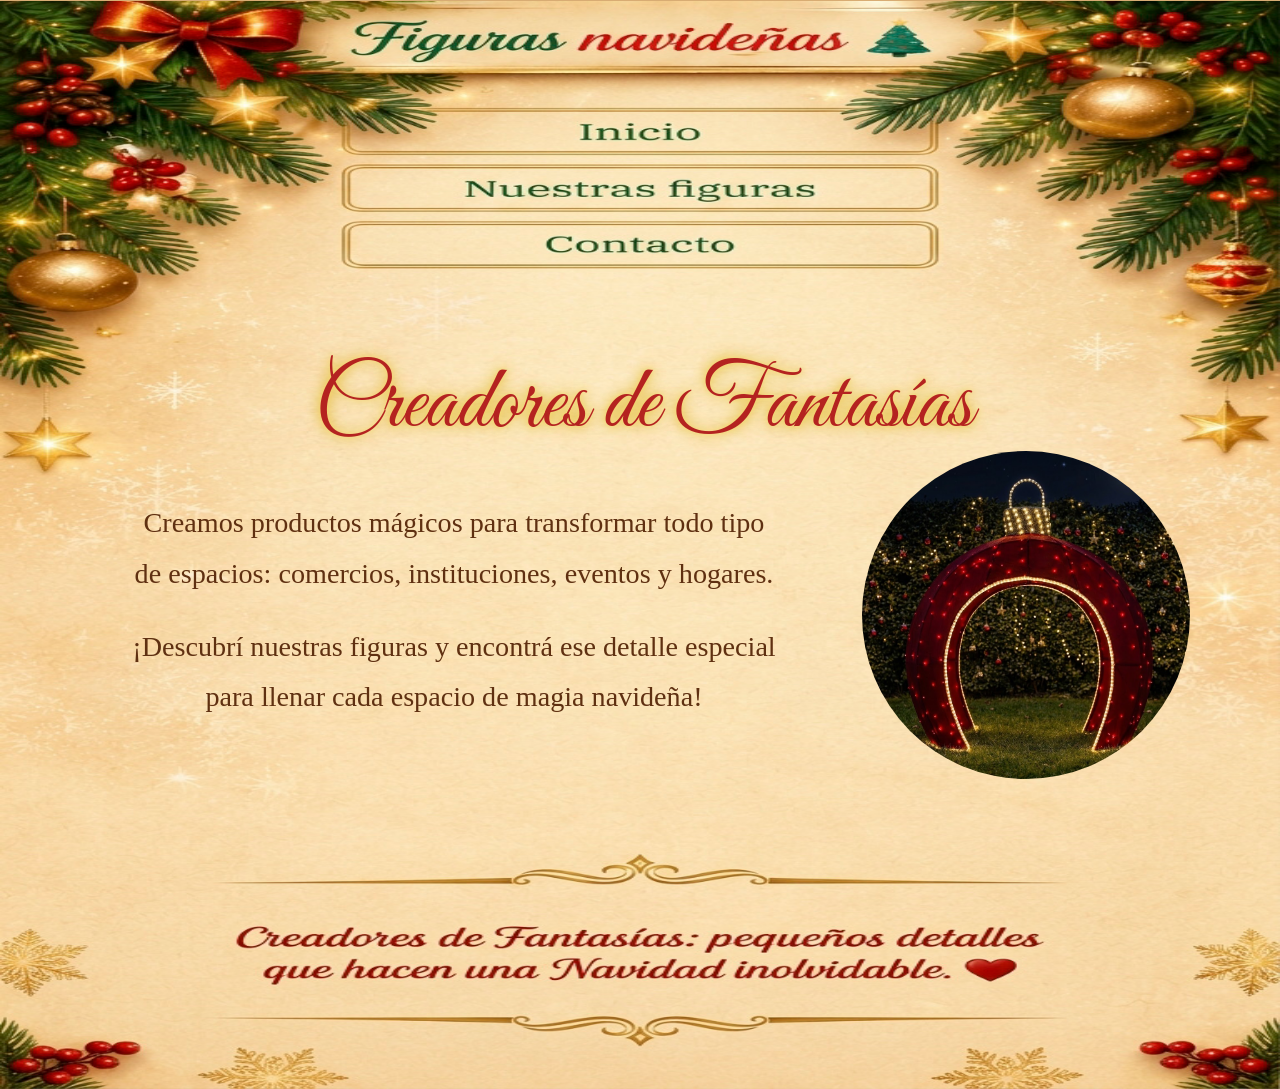
<file: index.html>
<!DOCTYPE html>
<html lang="es">
<head>
    <meta charset="UTF-8">
    <meta name="viewport" content="width=device-width, initial-scale=1.0">
    <meta name="description" content="Creadores de Fantasías. Figuras navideñas para llenar tu hogar de magia.">
    <title>Creadores de Fantasías | Navidad</title>
    <link rel="stylesheet" href="estilos.css">
</head>

<body class="pagina-inicio pagina-fondo-navidad">

    <main class="marco-pagina">
        
        <picture class="fondo-responsive">
            <source media="(max-width: 700px)" srcset="img/fondoceluinicio.jpg">
            <img src="img/fondo-navidad1.png" alt="" class="fondo-navidad1">
        </picture>

        <nav class="zona-menu-superior" aria-label="Menú principal">
            <a href="index.html" aria-label="Inicio" title="Inicio"></a>
            <a href="productos.html" aria-label="Nuestras figuras" title="Nuestras figuras"></a>
            <a href="contactos.html" aria-label="Contacto" title="Contacto"></a>
        </nav>

        <section class="presentacion">
            <div class="presentacion-texto">

                <h1>Creadores de Fantasías</h1>

                <p>
                    Creamos productos mágicos para transformar
                    todo tipo de espacios: comercios, instituciones,
                    eventos y hogares.
                </p>

                <p>
                    ¡Descubrí nuestras figuras y encontrá
                    ese detalle especial para llenar cada espacio
                    de magia navideña!
                </p>
            </div>

            <div class="presentacion-imagen">
                <img src="img/portada.jpg"
                     alt="Figuras navideñas de Creadores de Fantasías">
            </div>
        </section>
    </main>

    <script src="nieve.js"></script>

</body>
</html>
</file>
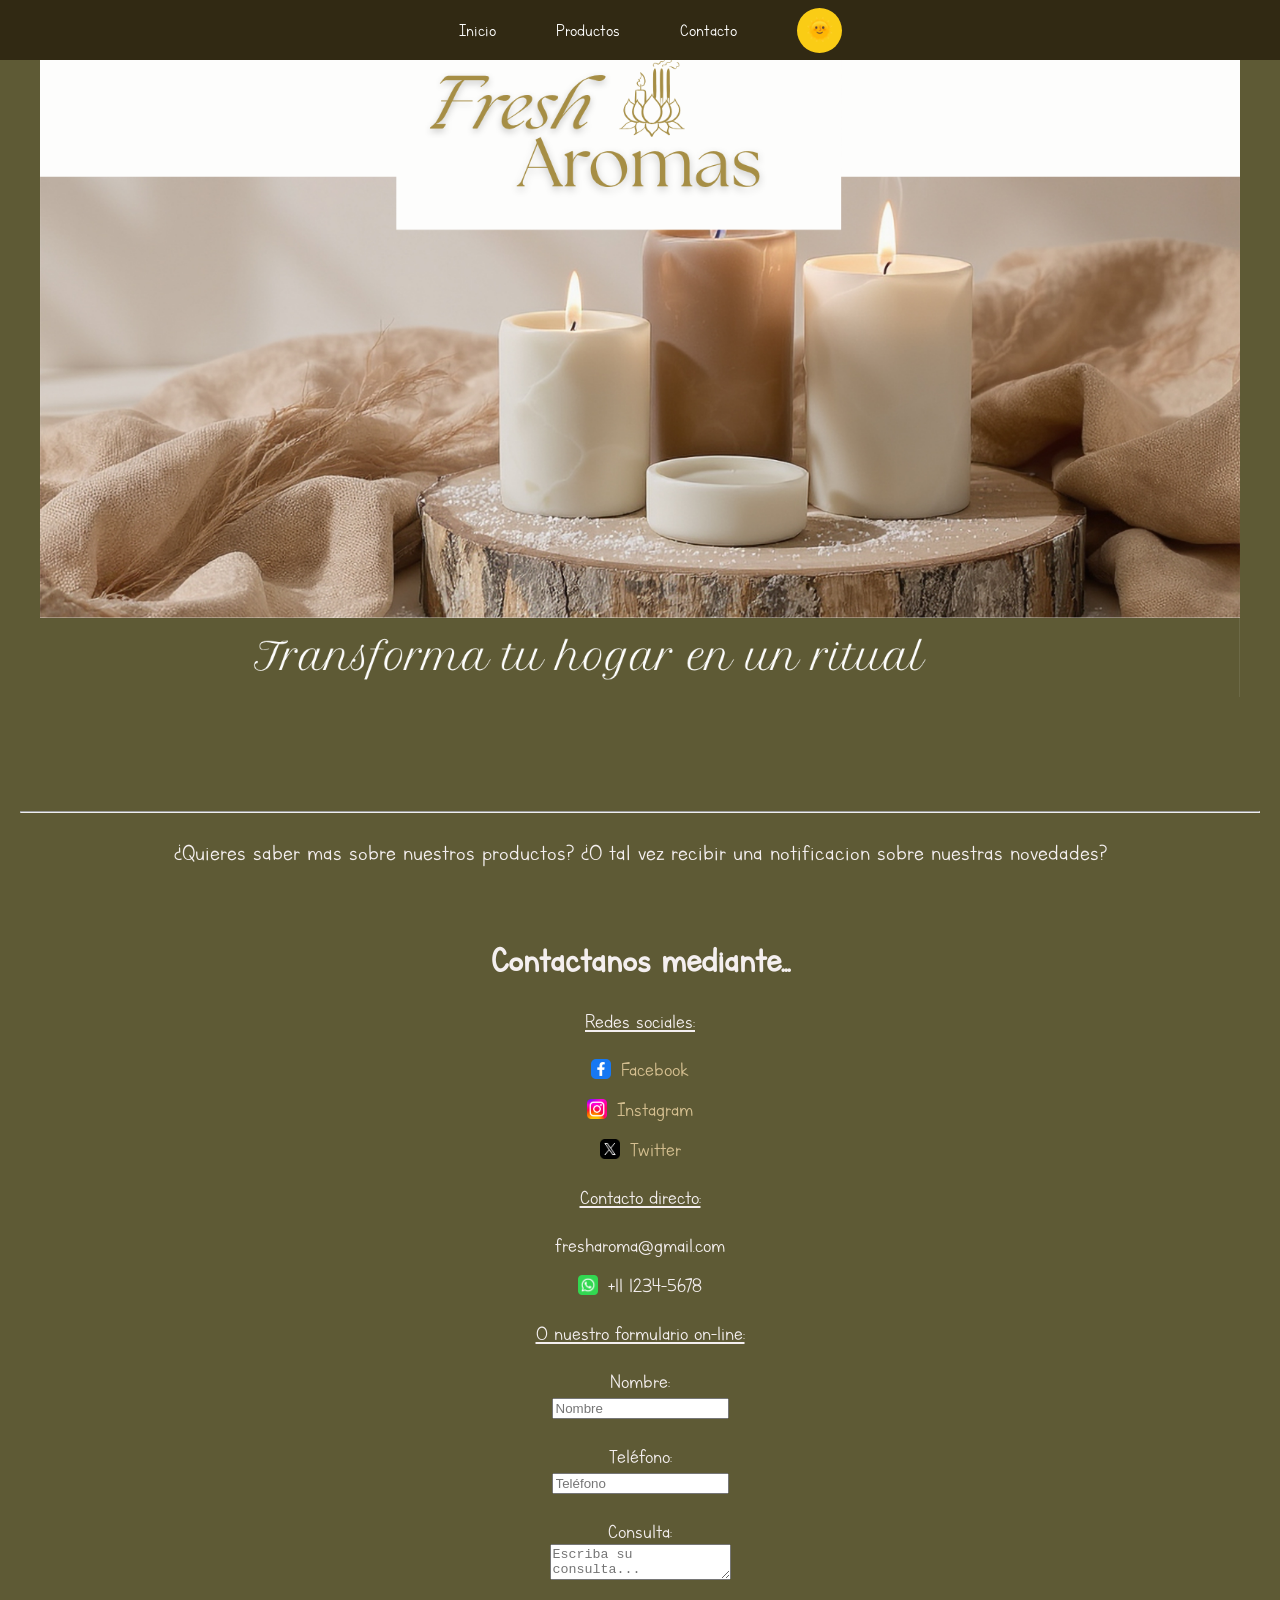
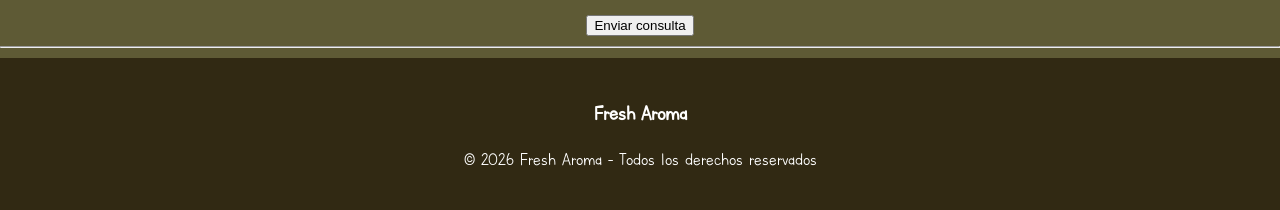
<file: contacto.html>
<!DOCTYPE html>
<html lang="es" data-theme="light">    
<head>
    <meta charset="UTF-8">
    <title>Fresh Aroma</title>
    <link rel="stylesheet" href="style.css">
    <link rel="shortcut icon" href="contenido\logo 2.png" />.
    <meta name="viewport" content="width=device-width, initial-scale=1.0">
</head>    
<title>Sahumerios - Fresh Aroma</title>
<link rel="stylesheet" href="style.css">
    
<body>
    <div class="menu-fijo">    
     <nav style="display: flex; gap: 20px;">
        <a href="index.html">Inicio</a>
        <a href="sahumerios.html">Productos</a>
        <a href="contacto.html">Contacto</a>
        
 <button id="toggle-theme" class="theme-btn">
    <span id="theme-icon">🌞</span>
</button> 
    </nav>
</div>
    
<img src="contenido/tienda.png" alt="fondo" class="banner">
<br><br>
<br><br>

    <section class="intro">
    <hr>
    <p style="font-size: 26px;">¿Quieres saber mas sobre nuestros productos? ¿O tal vez recibir una notificacion sobre nuestras novedades?</p>
</section>
    
<header>
    <h1>Contactanos mediante...</h1>
</header>

<section style="font-size: 23px;" class="contacto" align="center">
    <p><u>Redes sociales:</u></p>
    <div style="display: flex; flex-direction: column; align-items: center; gap: 15px;">
        <div style="display: flex; align-items: center; gap: 10px;">
            <img src="contenido\icon_facebook.png" alt="Facebook Icon" style="width: 20px; height: 20px;">
            <a href="https://www.facebook.com">Facebook</a>
        </div>
        
        <div style="display: flex; align-items: center; gap: 10px;">
            <img src="contenido\Instagram-Logo.png" alt="Instagram Icon" style="width: 20px; height: 20px;">
            <a href="https://www.instagram.com">Instagram</a>
        </div>
        
        <div style="display: flex; align-items: center; gap: 10px;">
            <img src="contenido\icon_twitter.png" alt="Twitter Icon" style="width: 20px; height: 20px;">
            <a href="https://www.twitter.com">Twitter</a>
        </div>
        
    </div>

    <p><u>Contacto directo:</u></p>
    <div style="display: flex; flex-direction: column; align-items: center; gap: 15px;">
        <p style="margin: 0;">fresharoma@gmail.com</p>
        <div style="display: flex; align-items: center; gap: 10px;">
            <img src="contenido\whatsapp_icon.png" alt="WhatsApp Icon" style="width: 20px; height: 20px;">
            <p style="margin: 0;">+11 1234-5678</p>
        </div>
        
    </div>
    
    <form>
        <p><u>O nuestro formulario on-line:</u></p>
        <label>Nombre:</label>
        <br>
        <input type="text" placeholder="Nombre" required>
        <br><br>
        <label>Teléfono:</label>
        <br>
        <input type="teléfono" placeholder="Teléfono" required>
        <br><br>
        <label>Consulta:</label>
        <br>
        <textarea placeholder="Escriba su consulta..."></textarea>
        <br><br>
        <input type="submit" value="Enviar consulta">
    </form>
    
</section>
<hr>
<footer>
    
<h3>Fresh Aroma</h3>
<p>© 2026 Fresh Aroma - Todos los derechos reservados</p>

</footer>
<script src="script.js" defer></script>
</body>
</html>
</file>
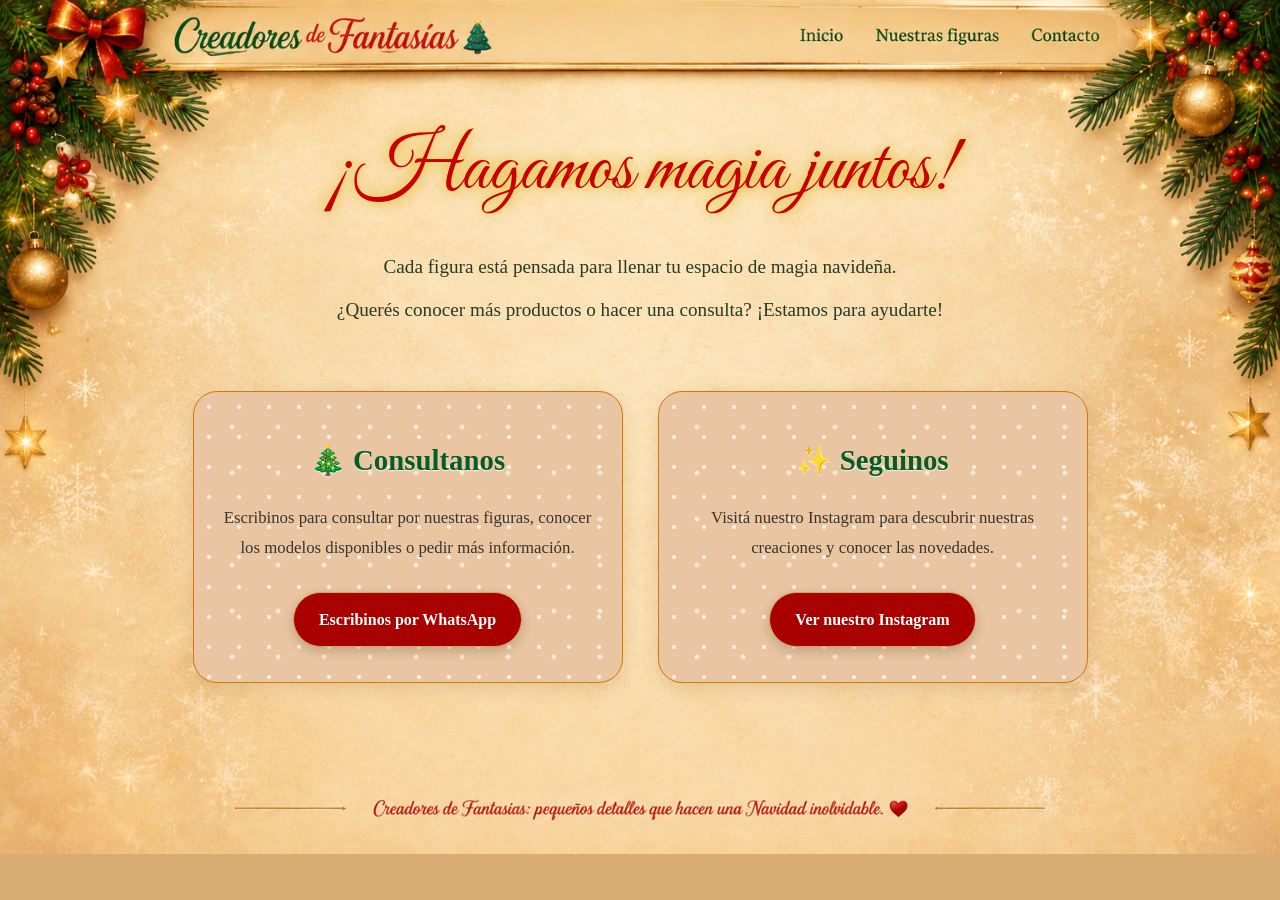
<file: contactos.html>
<!DOCTYPE html>
<html lang="es">
<head>
    <meta charset="UTF-8">
    <meta name="viewport" content="width=device-width, initial-scale=1.0">
    <title>Contacto | Creadores de Fantasías</title>
    <link rel="stylesheet" href="estilos.css">
</head>

<body class="pagina-contacto">

    <header>
        <nav class="menu">
            <a href="index.html" class="logo">
                <span class="logo-verde">Creadores</span>
                <span class="logo-rojo">de Fantasías</span>
                <span class="adorno">🎄</span>
            </a>

            <div class="enlaces">
                <a href="index.html">Inicio</a>
                <a href="productos.html">Nuestras figuras</a>
                <a href="contactos.html">Contacto</a>
            </div>
        </nav>
    </header>

    <main class="marco-sobres contacto">

       <picture class="fondo-responsive">
            <source media="(max-width: 700px)" srcset="img/fondocelu.jpg">
            <img src="img/fondo-navidad.png" alt="" class="fondo-navidad">
        </picture>

        <div class="zona-menu-superior">
            <a href="index.html" aria-label="Inicio"></a>
            <a href="productos.html" aria-label="Nuestras figuras"></a>
            <a href="contactos.html" aria-label="Contacto"></a>
        </div>


        <section class="encabezado-contacto">
            <h1>¡Hagamos magia juntos!</h1>

            <p>
                Cada figura está pensada para llenar tu espacio
                de magia navideña.
            </p>

            <p>
                ¿Querés conocer más productos o hacer una consulta?
                ¡Estamos para ayudarte!
            </p>
        </section>

        <section class="opciones-contacto">

            <article class="tarjeta-contacto">
                <h2>🎄 Consultanos</h2>

                <p>
                    Escribinos para consultar por nuestras figuras,
                    conocer los modelos disponibles o pedir más información.
                </p>

                <a href="https://wa.me/5491134595539"
                   target="_blank"
                   rel="noopener noreferrer"
                   class="boton-contacto">
                    Escribinos por WhatsApp
                </a>
            </article>

            <article class="tarjeta-contacto">
                <h2>✨ Seguinos</h2>

                <p>
                    Visitá nuestro Instagram para descubrir nuestras
                    creaciones y conocer las novedades.
                </p>

                <a href="https://www.instagram.com/creadoresdefantasias_/"
                   target="_blank"
                   rel="noopener noreferrer"
                   class="boton-contacto">
                    Ver nuestro Instagram
                </a>
            </article>

        </section>

        <p class="mensaje-final">
            Creadores de Fantasías: pequeños detalles que hacen
            una Navidad inolvidable.
        </p>

    </main>

    <script src="nieve.js"></script>

</body>
</html>
</file>
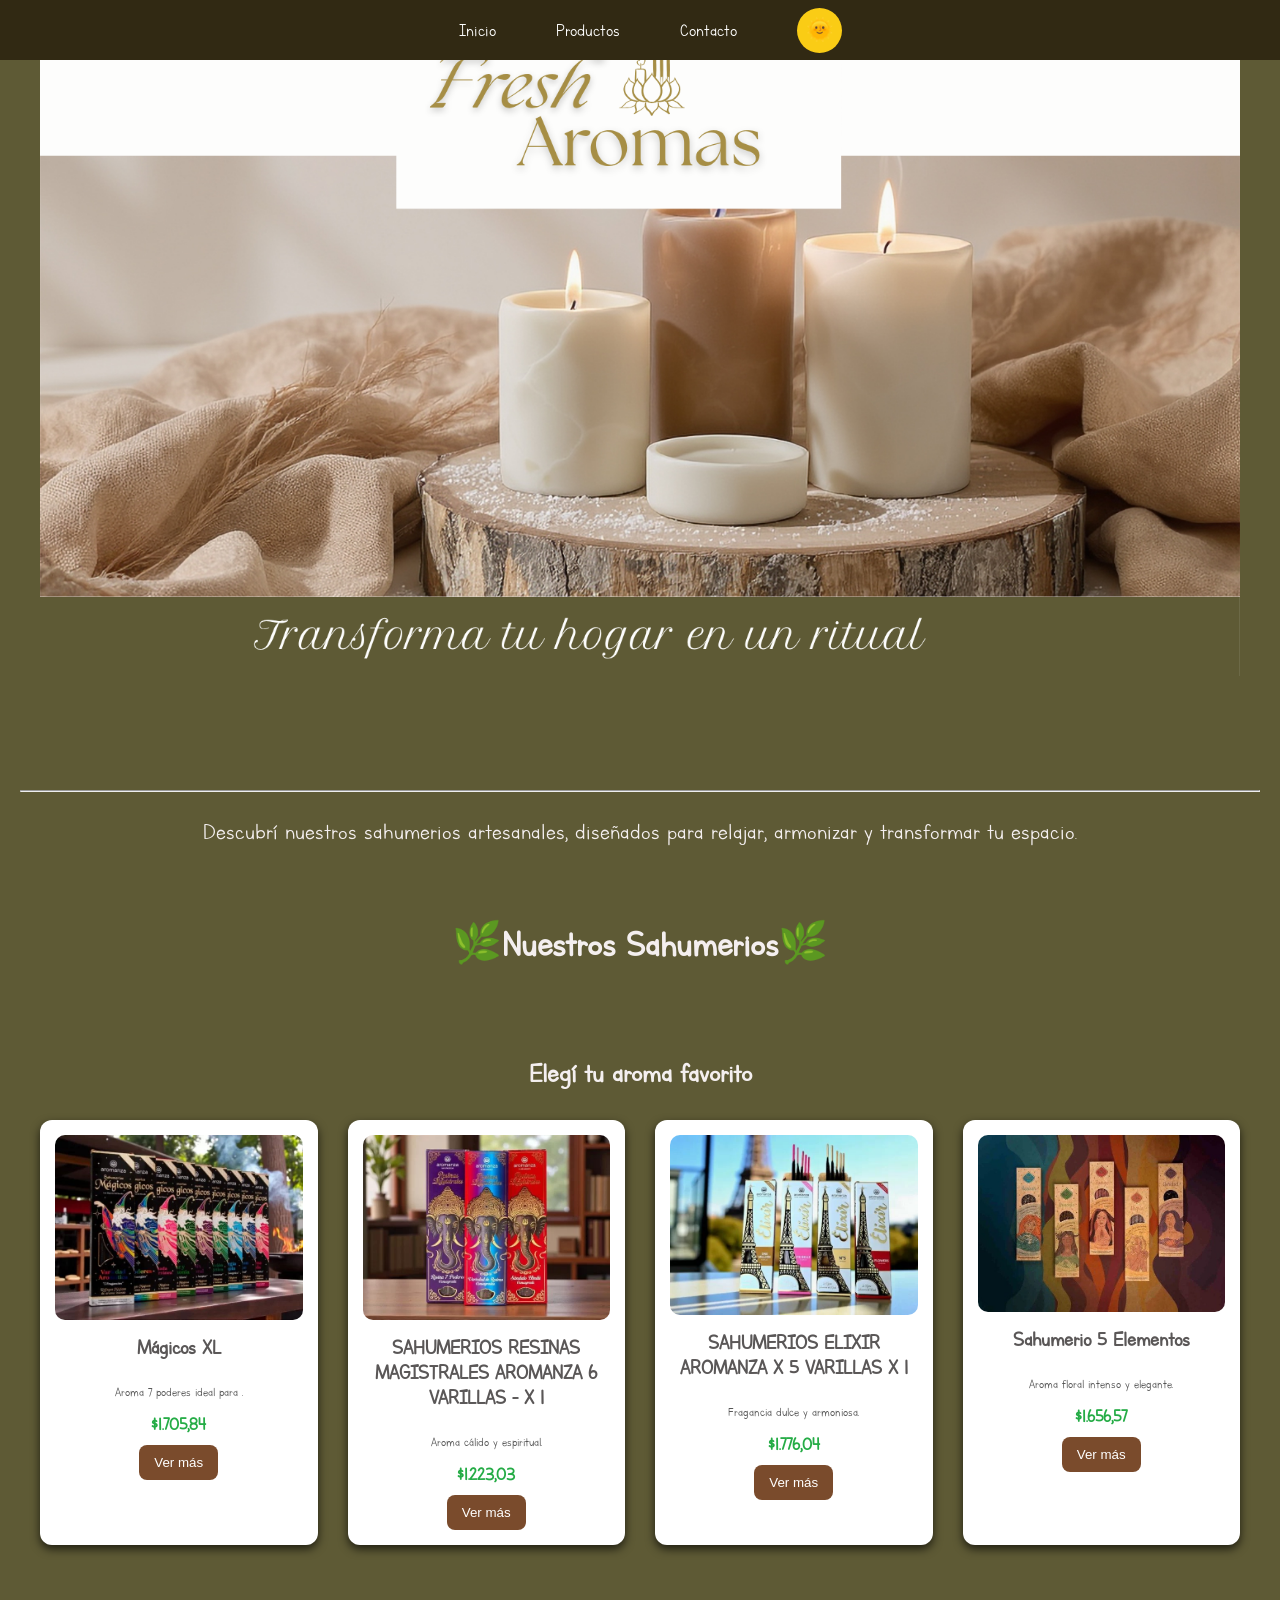
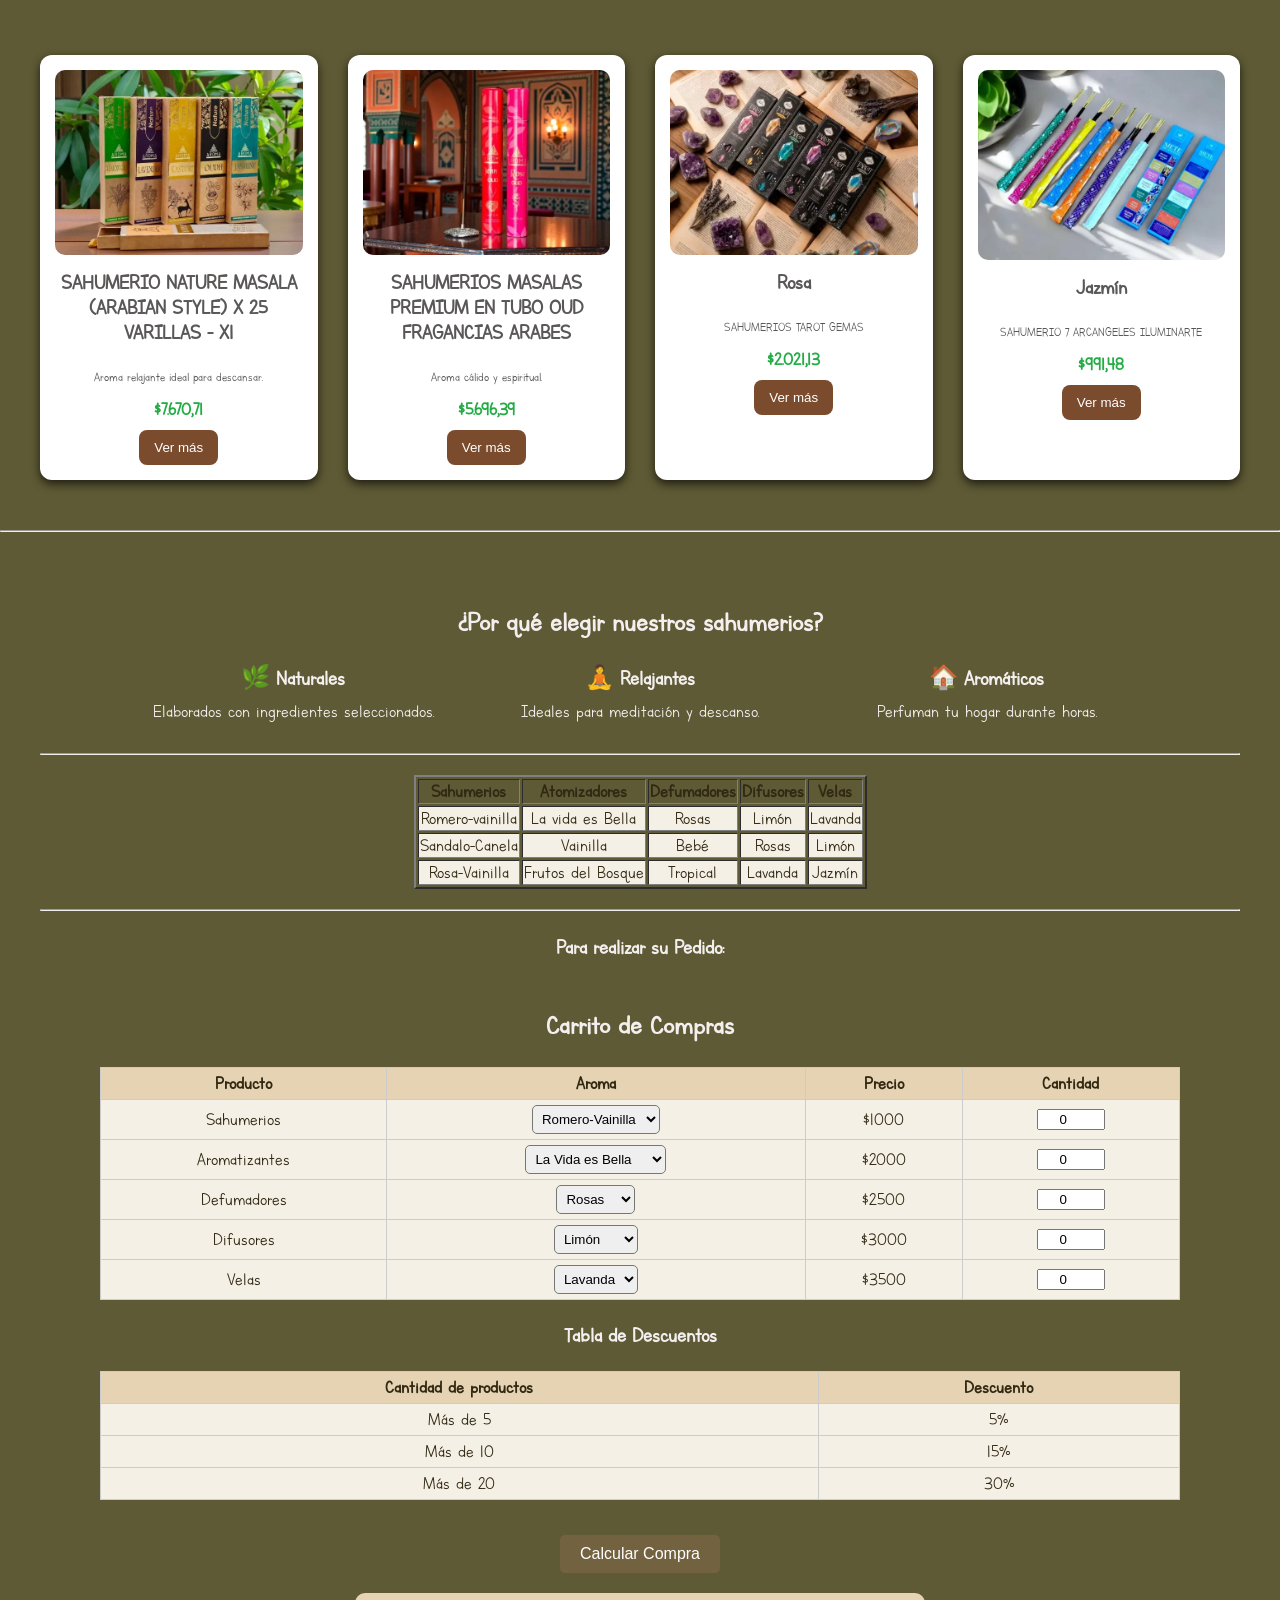
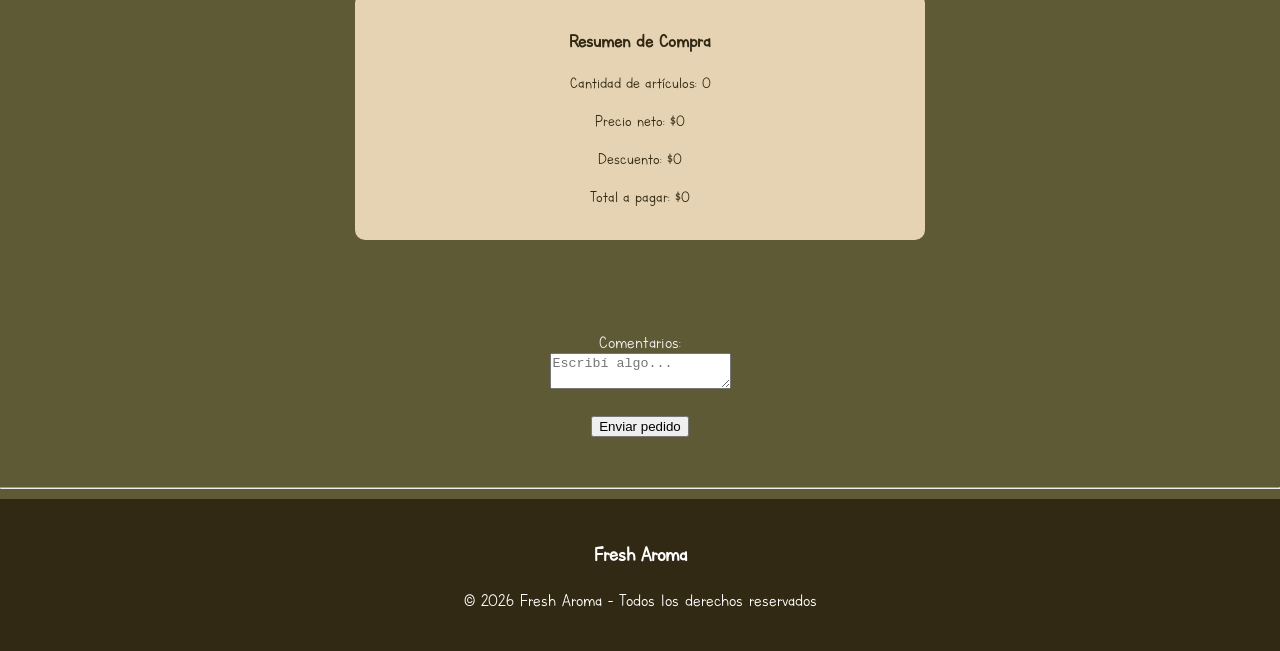
<file: sahumerios.html>
<!DOCTYPE html>
<html lang="es" data-theme="light">
<head>
    <meta charset="UTF-8">
    <title>Fresh Aroma</title>
    <link rel="stylesheet" href="style.css">
    <link rel="shortcut icon" href="contenido\logo 2.png">
    <meta name="viewport" content="width=device-width, initial-scale=1.0">
<title>Sahumerios - Fresh Aroma</title>
</head>
    
<body>
    <div class="menu-fijo">    
    <nav style="display: flex; gap: 20px;">
        <a href="index.html">Inicio</a>
        <a href="sahumerios.html">Productos</a>
        <a href="contacto.html">Contacto</a>
        
 <button id="toggle-theme" class="theme-btn">
    <span id="theme-icon">🌞</span>
</button>
    </nav>
    </div>
    
  <img src="contenido/tienda.png" alt="fondo" class="banner">
<br><br>
<br><br>

<section class="intro">
    <hr>
    <p style="font-size: 26px;">Descubrí nuestros sahumerios artesanales, diseñados para relajar, armonizar y transformar tu espacio.</p> 
</section>

<header>
    <h1>🌿Nuestros Sahumerios🌿</h1>
</header>



<section class="productos">

    <h2>Elegí tu aroma favorito</h2>

    <div class="grid-productos">

        <!-- PRODUCTO 1 -->
        
        <div class="producto">
            
            <img src="contenido\img2.jpeg" alt="Sahumerio Lavanda">
            <h3>Mágicos XL</h3>
            <p>Aroma 7 poderes ideal para .</p>
            <div class="precio">$1.705,84</div>
            <button>Ver más</button>
        </div>

        <!-- PRODUCTO 2 -->
        
        <div class="producto">
            
            <img src="contenido\WhatsApp Image 2026-04-27 at 17.43.11 (2).jpeg" alt="Sahumerio Sándalo">
            <h3>SAHUMERIOS RESINAS MAGISTRALES AROMANZA 6 VARILLAS - X 1</h3>
            <p>Aroma cálido y espiritual.</p>
            <div class="precio">$1.223,03</div>
            <button>Ver más</button>
        </div>

        <!-- PRODUCTO 3 -->
        
        <div class="producto">
            
            <img src="contenido\img1.jpeg" alt="Sahumerio Rosa">
            <h3>SAHUMERIOS ELIXIR AROMANZA X 5 VARILLAS X 1</h3>
            <p>Fragancia dulce y armoniosa.</p>
            <div class="precio">$1.776,04</div>
            <button>Ver más</button>
        </div>

        <!-- PRODUCTO 4 -->
        
        <div class="producto">
            
            <img src="contenido\a6e1137a7df561e14093b1a6608bf8f27d8d18945117be0212c2b1a66e5209af83149.jpg" alt="Sahumerio Jazmín">
            <h3>Sahumerio 5 Elementos</h3>
            <p>Aroma floral intenso y elegante.</p>
            <div class="precio">$1.656,57</div>
            <button>Ver más</button>
        </div>
    </div>
    
</section>

<!-- MAS PRODUCTOS tiene el mismo nombre de clase para que ande con el css -->

<section class="productos">

    <div class="grid-productos">

        <!-- PRODUCTO 1 -->
        
        <div class="producto">
            
            <img src="contenido\27d623519c19525cd584c82f5f7cb63631432f2496627b784b2ebc2ea2b71ace83149.jpg" alt="Sahumerio Lavanda">
            <h3>SAHUMERIO NATURE MASALA (ARABIAN STYLE) X 25 VARILLAS - X1</h3>
            <p>Aroma relajante ideal para descansar.</p>
            <div class="precio">$7.670,71</div>
            <button>Ver más</button>
        </div>

        <!-- PRODUCTO 2 -->
        
        <div class="producto">
            
            <img src="contenido\f63c9b915730a9a3b492707ec6546ae7a5091375620d97576d2cf69a265431c283149.jpg" alt="Sahumerio Sándalo">
            <h3>SAHUMERIOS MASALAS PREMIUM EN TUBO OUD FRAGANCIAS ARABES</h3>
            <p>Aroma cálido y espiritual.</p>
            <div class="precio">$5.696,39</div>
            <button>Ver más</button>
        </div>

        <!-- PRODUCTO 3 -->
        
        <div class="producto">
            
            <img src="contenido\eae14476e32f743b039d6ce3ae214497a13e30f41fcf7199ee970670a04495ae83149.jpg" alt="Sahumerio Rosa">
            <h3>Rosa</h3>
            <p>SAHUMERIOS TAROT GEMAS</p>
            <div class="precio">$2.021,13</div>
            <button>Ver más</button>
        </div>

        <!-- PRODUCTO 4 -->
        
        <div class="producto">
            
            <img src="contenido\ac5e88b1aac20247922f9774e323c7d314d99175b281f9ab6f443046b89ba62683149.jpg" alt="Sahumerio Jazmín">
            <h3>Jazmín</h3>
            <p>SAHUMERIO 7 ARCANGELES ILUMINARTE</p>
            <div class="precio">$991,48</div>
            <button>Ver más</button>
        </div>
        
    </div>
    
</section>
    
<hr>
    
<section class="beneficios">
    
    <h2>¿Por qué elegir nuestros sahumerios?</h2>
    
    <div class="lista-beneficios">
        <div class="beneficio">
            <h3>🌿 Naturales</h3>
            <p>Elaborados con ingredientes seleccionados.</p>
        </div>
        
        <div class="beneficio">
            
            <h3>🧘 Relajantes</h3>
            <p>Ideales para meditación y descanso.</p>
        </div>
        
        <div class="beneficio">
            
            <h3>🏠 Aromáticos</h3>
            <p>Perfuman tu hogar durante horas.</p>
        </div>
        
    </div>
    <br>
    
<!-- ACA PONER LA TABLA Y EL FORMULARIO -->
    
    <hr>
    <table border='2' align="center">
        
      <thead>
<tr>
    <th>Sahumerios</th>
    <th>Atomizadores</th>
    <th>Defumadores</th>
    <th>Difusores</th>
    <th>Velas</th>
</tr>
</thead>

        <tbody>
            <tr>
                <td>Romero-vainilla</td>
                <td>La vida es Bella</td>
                <td>Rosas</td> 
                <td>Limón</td>
                <td>Lavanda</td>
            </tr>
            
            <tr>
                <td>Sandalo-Canela</td>
                <td>Vainilla</td>
                <td>Bebé</td> 
                <td>Rosas</td>
                <td>Limón</td>
            </tr>
            
            <tr>
                <td>Rosa-Vainilla</td>
                <td>Frutos del Bosque</td>
                <td>Tropical</td> 
                <td>Lavanda</td>
                <td>Jazmín</td>
            </tr>
            
        </tbody>
        
    </table>

    <form>
        <hr>
        <h3>Para realizar su Pedido:</h3>
        <section class="carrito">
    <h2>Carrito de Compras</h2>

    <table>
       <tr>
    <th>Producto</th>
    <th>Aroma</th>
    <th>Precio</th>
    <th>Cantidad</th>
</tr>
      <tr>
    <td>Sahumerios</td>

    <td>
        <select id="aromaSahumerio">
            <option>Romero-Vainilla</option>
            <option>Sándalo-Canela</option>
            <option>Rosa-Vainilla</option>
        </select>
    </td>

    <td>$1000</td>

    <td>
        <input type="number" id="sahumerios" min="0" value="0">
    </td>
</tr>

       <tr>
    <td>Aromatizantes</td>

    <td>
        <select id="aromaAtomizador">
            <option>La Vida es Bella</option>
            <option>Vainilla</option>
            <option>Frutos del Bosque</option>
        </select>
    </td>

    <td>$2000</td>

    <td>
       <input type="number" id="aromatizantes" min="0" value="0">
    </td>
</tr>

       <tr>
    <td>Defumadores</td>

    <td>
       <select id="aromaDefumadores">
            <option>Rosas</option>
            <option>Bebé</option>
            <option>Tropical</option>
        </select>
    </td>

    <td>$2500</td>

    <td>
        <input type="number" id="defumadores" min="0" value="0">
    </td>
</tr>

   <tr>
    <td>Difusores</td>

    <td>
        <select id="aromaDifusores">
            <option>Limón</option>
            <option>Rosas</option>
            <option>Lavanda</option>
        </select>
    </td>

    <td>$3000</td>

    <td>
        <input type="number" id="difusores" min="0" value="0">
    </td>
</tr>


        
<tr>
    <td>Velas</td>

    <td>
        <select id="aromaVelas">
            <option>Lavanda</option>
            <option>Limón</option>
            <option>Jazmín</option>
        </select>
    </td>

    <td>$3500</td>

    <td>
        <input type="number" id="velas" min="0" value="0">
    </td>
</tr>
    </table>

    <h3>Tabla de Descuentos</h3>

    <table>
        <tr>
            <th>Cantidad de productos</th>
            <th>Descuento</th>
        </tr>
        <tr>
            <td>Más de 5</td>
            <td>5%</td>
        </tr>
        <tr>
            <td>Más de 10</td>
            <td>15%</td>
        </tr>
        <tr>
            <td>Más de 20</td>
            <td>30%</td>
        </tr>
    </table>

   <button type="button" onclick="CalcularCompra()">
    Calcular Compra
</button> 

    <div id="resultado">
        <h3>Resumen de Compra</h3>
        <p>Cantidad de artículos: <span id="cantidad">0</span></p>
        <p>Precio neto: $<span id="neto">0</span></p>
        <p>Descuento: $<span id="descuento">0</span></p>
        <p>Total a pagar: $<span id="total">0</span></p>
    </div>
</section>
        
     
        <br><br>
        <label>Comentarios:</label><br>
        <textarea placeholder="Escribí algo..."></textarea>
        <br><br>
        <input type="submit" value="Enviar pedido">
    </form>
    
</section>
<hr>
<footer>
    
<h3>Fresh Aroma</h3>
<p>© 2026 Fresh Aroma - Todos los derechos reservados</p>
    
</footer>
<script src="script.js" defer></script>
</body>
</html>
</file>
<file: estilos.css>
/* =================================
   CREADORES DE FANTASÍAS
   Estilos generales
================================= */

@import url('https://fonts.googleapis.com/css2?family=Great+Vibes&display=swap');

/* Colores de nuestro emprendimiento */
:root {
    --verde: #024902;
    --rojo: #8d0101;
    --dorado: #f8bb1f;
    --blanco: #ffffff;
    --crema: #d8ac73;
    --texto: #060470;
    --celeste: #0fc4ca;
}

/* Configuración general */
* {
    margin: 0;
    padding: 0;
    box-sizing: border-box;
}

body {
    font-family: Georgia, "Times New Roman", serif;
    background-color: var(--crema);
    color: var(--texto);
    line-height: 1.6;
    overflow-y: auto;
}


/* MENÚ SUPERIOR */
header {
    background-color: #ebcaa0;
    border-bottom: 2px solid var(--dorado);
    position: sticky;
    top: 0;
    z-index: 100;
    backdrop-filter: blur(5px);
}

.menu {
    max-width: 1200px;
    margin: auto;
    padding: 18px 5%;
    display: flex;
    justify-content: space-between;
    align-items: center;
    gap: 20px;
}

.logo {
    text-decoration: none;
    font-family: 'Great Vibes', cursive;
    font-size: 2.5rem;
    font-weight: 400;
    letter-spacing: 0;
}

.logo-verde {
    color: var(--verde);
}

.logo-rojo {
    color: var(--rojo);
}

.adorno {
    color: var(--celeste);
    margin-left: 5px;
}

/* ENLACES DEL MENÚ */
.enlaces {
    display: flex;
    align-items: center;
    gap: 25px;
}

.enlaces a {
    color: var(--verde);
    text-decoration: none;
    font-size: 1rem;
    transition: color 0.3s ease;
}

.enlaces a:hover {
    color: var(--rojo);
}

.enlaces a:hover {
    text-decoration: underline;
    text-decoration-color: var(--dorado);
    text-underline-offset: 6px;
}

/* PRESENTACIÓN */
.presentacion {
    max-width: 1200px;
    min-height: 75vh;
    margin: auto;
    padding: 70px 5%;
    display: flex;
    flex-direction: row;
    align-items: center;
    justify-content: space-between;
    gap: 60px;
}

.presentacion-texto {
    flex: 1;
}


.presentacion h1 {
    color: var(--rojo);
   font-size: clamp(5.5rem, 10vw, 8.5rem);
    line-height: 1.2;
    margin-bottom: 25px;

    text-shadow:
        0 0 5px #f37272,
        0 0 12px #e22727,
        0 0 25px #9e0505;

    animation: brilloTitulo 3s ease-in-out infinite;
    font-family: 'Great Vibes', cursive;
    font-weight: 400;
    letter-spacing: 0;

    transform: translateY(35px);
    margin-top: 20px;
    position: relative;
    left: 40px;
}

@keyframes brilloTitulo {
    0%, 100% {
        transform: scale(1);
        text-shadow:
            0 0 5px #ece030,
            0 0 12px #d3c507;
    }
    50% {
        transform: scale(1.04);
        text-shadow:
            0 0 8px #19bd26,
            0 0 20px #1b9403,
            0 0 35px #085302;
    }
}

.presentacion-texto > p:not(.subtitulo) {
    font-size: 1.4rem;
    line-height: 1.8;
    margin-bottom: 30px;
    transform: translateY(60px);
}

/* BOTÓN */
.boton {
    display: inline-block;
    background-color: #fac534;
    color: #350435;
    padding: 14px 26px;
    border: 1px solid #8f6502;
    border-radius: 5px;
    text-decoration: none;
    font-weight: bold;
    box-shadow: 0 0 12px #f0c65280;
    transition: transform 0.3s ease, box-shadow 0.3s ease;
}

.boton:hover {
    background-color: #f3d77e;
    transform: translateY(-3px);
    box-shadow: 0 0 20px #e5bd50;
}

/* FOTO DE PORTADA */
.presentacion-imagen {
    flex: 1;
    min-width: 0;
}

.presentacion-imagen img {
    width: 100%;
    aspect-ratio: 1 / 1;
    object-fit: cover;
    border-radius: 50%;
    transition: transform 2.0s ease-in-out;
}

.presentacion-imagen img:hover {
    transform: scale(1.04);
}

/* PIE DE PÁGINA */
footer {
    text-align: center;
    padding: 25px 15px;
    border-top: 1px solid var(--dorado);
    background-color: var(--crema);
}


/* ❄️ Nevada natural */
.capa-nieve {
    position: fixed;
    inset: 0;
    width: 100%;
    height: 100%;
    overflow: hidden;
    pointer-events: none;
    z-index: 10;
}

.copo-nieve {
    position: absolute;
    top: -10vh;
    color: #fff;
    line-height: 1;
    user-select: none;
    will-change: transform;
    animation: caerCopo linear infinite;
}

@keyframes caerCopo {
    from {
        transform: translate3d(0, -10vh, 0) rotate(0deg);
    }
    to {
        transform: translate3d(var(--deriva), 115vh, 0) rotate(360deg);
    }
}


/* =================================
   CATÁLOGO DE PRODUCTOS
================================= */

.catalogo {
    width: min(1100px, 92%);
    margin: 0 auto;
    padding: 40px 0 70px;
}



.encabezado-catalogo {
    text-align: center;
    margin-bottom: 55px;
    padding: 25px 10px;
    background: transparent;
    border: none;
    border-radius: 0;
    box-shadow: none;
    animation: none;
}


@keyframes fondoNavideno {
    0% {
        background-position: 0% 50%;
    }
    50% {
        background-position: 100% 50%;
    }
    100% {
        background-position: 0% 50%;
    }
}




.encabezado-catalogo h1 {
    color: var(--rojo);
    font-size: clamp(3rem, 6vw, 5rem);
    line-height: 1.2;
    margin-bottom: 25px;

    text-shadow:
        0 0 5px #ece030,
        0 0 12px #d3c507;

    animation: brilloCatalogo 3s ease-in-out infinite;
    font-family: 'Great Vibes', cursive;
    font-weight: 400;
}

@keyframes brilloCatalogo {
    0%, 100% {
        text-shadow:
            0 0 5px #ece030,
            0 0 12px #d3c507;
    }

    50% {
        text-shadow:
            0 0 8px #19bd26,
            0 0 20px #1b9403,
            0 0 35px #085302;
    }
}
.encabezado-catalogo p {
    max-width: 800px;
    margin: 0 auto;
    font-size: 1.4rem;
    line-height: 1.8;
    color: var(--texto);
}


/* Lista de figuras */

.lista-productos {
    display: flex;
    flex-direction: column;
    gap: 55px;
}

.producto-imagen {
    flex: 1;
    min-width: 0;
    overflow: hidden;
    border-radius: 25px;
    background: transparent;
}

.producto {
    display: flex;
    align-items: center;
    gap: 45px;
    padding: 30px;
    border: 1px solid #d87504;
    border-radius: 24px;

    background-color: #e9c5a1;
    background-image:
        radial-gradient(circle, rgba(255,255,255,0.85) 1.5px, transparent 2.5px),
        radial-gradient(circle, rgba(255,255,255,0.65) 2px, transparent 3px),
        radial-gradient(circle, rgba(255,255,255,0.8) 1px, transparent 2px);

    background-size: 43px 43px, 67px 67px, 31px 31px;
    background-position: 0 0, 20px 15px, 10px 25px;

    box-shadow: 0 5px 18px rgba(75, 48, 12, 0.10);
    position: relative;
    overflow: hidden;
}

.producto:nth-child(even) {
    flex-direction: row-reverse;
}


.producto-imagen {
    flex: 1;
    min-width: 0;
    overflow: hidden;
    border-radius: 25px;
    background: transparent;
}

.producto-imagen img {
    display: block;
    width: 100%;
    height: 350px;
    object-fit: contain;
    object-position: center;
    border-radius: 25px;
    box-shadow: 0 0 12px rgba(184, 134, 11, 0.20);
    transition: transform 0.5s ease, box-shadow 0.5s ease;
}

.producto-imagen img:hover {
    transform: scale(1.03);
    box-shadow: 0 0 20px rgba(184, 134, 11, 0.45);
}




/* Texto de cada producto */

.producto-info {
    flex: 1;
    min-width: 0;
}

.producto-info h2 {
    font-family: Georgia, serif;
    color: #024902;
    font-size: clamp(1.5rem, 3vw, 2.2rem);
    margin-bottom: 18px;
}

.producto-info p {
    color: #39352f;
    font-size: 1.05rem;
    line-height: 1.9;
}

/* Adaptación para celulares */

@media (max-width: 650px) {
    .producto,
    .producto:nth-child(even) {
        flex-direction: column;
        gap: 22px;
        padding: 16px;
    }

    .producto-imagen,
    .producto-info {
        width: 100%;
        flex: auto;
    }

    .lista-productos {
        gap: 30px;
    }
}


/* Fotos del catálogo: bordes redondeados y brillo rojo */
.lista-productos .producto .producto-imagen {
    border-radius: 25px;
    overflow: hidden;
    background: transparent;
    clip-path: inset(0 round 25px);
}

.lista-productos .producto .producto-imagen img {
    display: block;
    width: 100%;
    border-radius: 25px !important;
    box-shadow: 0 0 15px 3px rgba(204, 1, 1, 0.45);
    transition: transform 0.5s ease, box-shadow 0.5s ease;
}

.lista-productos .producto .producto-imagen img:hover {
    transform: scale(1.03);
    box-shadow: 0 0 28px 8px rgba(204, 1, 1, 0.75);
}


/* Se desactiva el adorno superior antiguo */
body.pagina-fondo-navidad::before {
    content: none;
}

/* Contenedor principal de la página de productos con las carpetas */
.pagina-productos {
    background-color: transparent !important;
}

.catalogo {
    max-width: 1100px;
    margin: 0 auto;
    padding: 40px 20px 70px;
}

.encabezado-catalogo {
    text-align: center;
    margin-bottom: 45px;
}

.encabezado-catalogo h1 {
    font-family: 'Great Vibes', cursive;
    font-size: clamp(3rem, 6vw, 5rem);
    color: #8d0101;
    margin-bottom: 15px;
    text-shadow: 0 0 8px rgba(248, 187, 31, 0.6);
}

.encabezado-catalogo p {
    font-size: 1.2rem;
    color: #39352f;
}

/* El pie también deja ver la textura */
footer {
    background-color: transparent;
}


/* El contenido queda por encima de los destellos */
header,
main,
footer {
    position: relative;
    z-index: 2;
}


/* BOTONES TRANSPARENTES DEL MENÚ */
.pagina-productos-sobres .zona-menu-superior {
    position: absolute;
    top: 2%;
    left: 0;
    width: 100%;
    height: 7%;
    z-index: 20;
    pointer-events: none;
}

.pagina-productos-sobres .zona-menu-superior a {
    position: absolute;
    top: 0;
    height: 100%;
    display: block;
    pointer-events: auto;
}


/* Cuatro áreas clicables sobre las carpetas */
.pagina-productos-exacta .grilla-carpetas-invisibles {
    position: absolute;
    top: 27%;
    left: 7%;
    width: 86%;
    height: 65%;
    display: grid;
    grid-template-columns: repeat(2, minmax(0, 1fr));
    grid-template-rows: repeat(2, minmax(0, 1fr));
    gap: 5%;
    z-index: 5;
}

.pagina-productos-exacta .grilla-carpetas-invisibles a {
    display: block;
    min-width: 0;
    min-height: 0;
    border-radius: 14px;
    cursor: pointer;
    transition: background-color 0.2s ease,
                box-shadow 0.2s ease;
}

/* Ayuda a ver dónde está el área clicable */
.pagina-productos-exacta .grilla-carpetas-invisibles a:hover {
    background-color: rgba(255, 255, 255, 0.12);
    box-shadow: inset 0 0 0 2px rgba(248, 187, 31, 0.8);
}

/* Adaptación a pantallas chicas */
@media (max-width: 600px) {
    body.pagina-productos-exacta {
        padding: 8px;
    }

    .pagina-productos-exacta .marco-pagina {
        max-width: 100%;
    }
}


/* =====================================
   INICIO - CREADORES DE FANTASÍAS
===================================== */

body.pagina-fondo-navidad {
    margin: 0;
    padding: 0;
    min-height: 100vh;
    overflow-x: hidden;
}

.pagina-fondo-navidad .marco-pagina {
    position: relative;
    isolation: isolate;
    width: 100%;
    min-height: 100vh;
    margin: 0;
    padding: 0;
}

.pagina-fondo-navidad .fondo-navidad1 {
    position: absolute;
    top: 0;
    left: 0;
    z-index: -1;
    display: block;
    width: 100%;
    height: calc(120% + 100px);
    object-fit: fill;
    object-position: left top;
    pointer-events: none;
}

/* Menú transparente sobre la imagen */
.pagina-fondo-navidad .zona-menu-superior {
    position: absolute;
    top: 2%;
    left: 0;
    width: 100%;
    height: 7%;
    z-index: 10;
}

.pagina-fondo-navidad .zona-menu-superior a {
    position: absolute;
    top: 0;
    height: 100%;
    display: block;
}

.pagina-fondo-navidad .zona-menu-superior a:nth-child(1) {
    left: 60%;
    width: 8%;
}

.pagina-fondo-navidad .zona-menu-superior a:nth-child(2) {
    left: 69%;
    width: 9%;
}

.pagina-fondo-navidad .zona-menu-superior a:nth-child(3) {
    left: 79%;
    width: 10%;
}

/* Texto y foto de portada */
.pagina-fondo-navidad .presentacion {
    position: relative;
    z-index: 1;
    display: flex;
    flex-direction: row;
    align-items: center;
    justify-content: space-between;
    gap: 4%;
    width: 90%;
    max-width: 1400px;
    min-height: 100vh;
    margin: 0 auto;
    padding: 100px 2% 50px;
}

.pagina-fondo-navidad .presentacion-texto {
    flex: 1 1 50%;
    min-width: 0;
    color: #633516;
    text-align: center;
}

.pagina-fondo-navidad .presentacion-texto h1 {
    color: #b42320;
    font-family: 'Great Vibes', cursive;
    font-size: clamp(3rem, 5vw, 5.5rem);
    font-weight: 400;
    line-height: 1.15;
    margin: 0 0 25px;
    text-shadow: 0 0 5px #f5d76e, 0 0 15px #d4a900;
}

.pagina-fondo-navidad .presentacion-texto .subtitulo {
    color: #27613a;
    font-size: clamp(16px, 1.8vw, 25px);
}

.pagina-fondo-navidad .presentacion-texto p {
    font-size: clamp(1.1rem, 1.7vw, 1.5rem);
    line-height: 1.8;
    text-align: center;
    margin: 0 auto 22px;
    max-width: 650px;
}

.pagina-fondo-navidad .presentacion-imagen {
    flex: 1 1 45%;
    min-width: 0;
}

.pagina-fondo-navidad .presentacion-imagen img {
    display: block;
    width: 100%;
    max-width: 380px;
    max-height: 420px;
    height: auto;
    margin: 0 auto;
    border-radius: 60%;
    object-fit: contain;
}

/* Título Nuestras figuras */
.pagina-productos-sobres .titulo-nuestras-figuras {
    position: absolute;
    z-index: 2;
    left: 0;
    width: 100%;
    margin: 0;
    text-align: center;

    font-family: 'Great Vibes', cursive;
    font-size: clamp(3rem, 6vw, 5rem);
    font-weight: 400;
    top: 110px;
    line-height: 1.2;
    color: #bd3035;
    text-shadow:
        0 0 5px #ece030,
        0 0 12px #d3c507;

    animation: brilloCatalogo 3s ease-in-out infinite;
}

/* Brillo navideño */
@keyframes brilloCatalogo {
    0%, 100% {
        transform: scale(1);
        text-shadow:
            0 0 5px #ece030,
            0 0 12px #d3c507;
    }

    50% {
        transform: scale(1.04);
        text-shadow:
            0 0 8px #19bd26,
            0 0 20px #1b9403,
            0 0 35px #085302;
    }
}


@media (max-width: 600px) {
    .contenedor-sobres {
        width: 84%;
        padding-top: 195px;
        gap: 22px 16px;
    }

    .titulo-nuestras-figuras {
        top: 125px;
        font-size: 27px;
    }
}

/* Tarjetas de categorías de productos */
.tarjetas-productos {
    position: absolute;
    top: 37%;
    left: 18%;
    width: 74%;
    display: grid;
    grid-template-columns: repeat(2, minmax(0, 1fr));
    gap: 28px;
    z-index: 5;
}

.tarjetas-productos .tarjeta-contacto {
    text-align: center;
    padding: 30px 24px;
}

.tarjetas-productos .tarjeta-contacto h2 {
    font-size: clamp(1.5rem, 2.5vw, 2.4rem);
}

.tarjetas-productos .tarjeta-contacto p {
    font-size: clamp(1rem, 1.5vw, 1.3rem);
}

@media (max-width: 650px) {
    .tarjetas-productos {
        top: 28%;
        left: 5%;
        width: 90%;
        grid-template-columns: 1fr;
        gap: 18px;
    }
}


/* =====================================
   AJUSTES FINALES DE LA PÁGINA DE INICIO
===================================== */

body.pagina-fondo-navidad {
    margin: 0;
    padding: 0;
    min-height: 100vh;
    overflow-x: hidden;
}

.pagina-fondo-navidad .marco-pagina {
    position: relative;
    isolation: isolate;
    width: 100%;
    min-height: 100vh;
    margin: 0;
    padding: 0;
}

.pagina-fondo-navidad .fondo-navidad1 {
    position: absolute;
    top: 1px;
    left: 0;
    z-index: -1;
    display: block;
    width: 100%;
    height: calc(110% + 98px);
    object-fit: fill;
    object-position: left top;
    pointer-events: none;
}

/* Menú invisible sobre el fondo */
.pagina-fondo-navidad .zona-menu-superior {
    position: absolute;
    top: 0;
    left: 0;
    width: 100%;
    height: 100px;
    z-index: 20;
    pointer-events: none;
}

.pagina-fondo-navidad .zona-menu-superior a {
    position: absolute;
    top: 0;
    height: 100%;
    display: block;
    pointer-events: auto;
    cursor: pointer;
}

/* Presentación */
.pagina-fondo-navidad .presentacion {
    position: relative;
    z-index: 1;
    display: flex;
    flex-direction: row;
    align-items: center;
    justify-content: space-between;
    gap: 4%;
    width: 90%;
    max-width: 1400px;
    min-height: 100vh;
    margin: 0 auto;
    padding: 90px 2% 50px;
}

.pagina-fondo-navidad .presentacion-texto {
    flex: 1 1 100%;
    min-width: 0;
    color: #5f3011;
    text-align: center;
    padding-top: 50px;
}

.pagina-fondo-navidad .presentacion-texto h1 {
    color: #b42320;
    font-family: 'Great Vibes', cursive;
    font-size: clamp(4rem, 7vw, 6.5rem);
    font-weight: 400;
    line-height: 1.15;
    margin: 0 auto 30px;
    text-align: center;
    text-shadow: 0 0 5px #f5d76e, 0 0 15px #d4a900;
    position: relative;
    left: 190px;
    top: 15px;
}

.pagina-fondo-navidad .presentacion-texto p {
    font-size: clamp(1.5rem, 2.2vw, 2rem);
    line-height: 1.8;
    text-align: center;
    margin: 0 auto 22px;
    max-width: 650px;
}

.pagina-fondo-navidad .presentacion-imagen {
    flex: 1 1 45%;
    min-width: 0;
    padding-top: 70px;
}

.pagina-fondo-navidad .presentacion-imagen img {
    display: block;
    width: 100%;
    max-width: 480px;
    aspect-ratio: 1 / 1;
    height: auto;
    margin: 0 auto;
    border-radius: 50%;
    object-fit: cover;
    position: relative;
    top: 110px;
}

.pagina-productos-sobres .tarjetas-productos {
    transform: translateY(55px);
    
}


.pagina-productos-sobres .zona-menu-superior a:nth-child(1) {
    left: 62%;
    width: 4%;
}

.pagina-productos-sobres .zona-menu-superior a:nth-child(2) {
    left: 68.4%;
    width: 9.5%;
}

.pagina-productos-sobres .zona-menu-superior a:nth-child(3) {
    left: 80.5%;
    width: 5.5%;
}

.pagina-productos-sobres .fondo-navidad {
    position: relative;
    top: 0px;
    width: 100%;
    height: 96%;
    object-fit: fill;
}

/* =====================================
   CATÁLOGO DE FIGURAS
===================================== */

.pagina-productos-sobres .catalogo-figuras {
    position: absolute;
    top: 30%;
    left: 8%;
    width: 84%;
    display: grid;
    grid-template-columns: repeat(3, minmax(0, 1fr));
    gap: 24px;
    padding-bottom: 40px;
    z-index: 5;
}

.pagina-productos-sobres .catalogo-figuras .figura {
    padding: 14px;
    text-align: center;
    background: rgba(233, 197, 161, 0.95);
    border: 1px solid #d87504;
    border-radius: 20px;
    box-shadow: 0 5px 18px rgba(75, 48, 12, 0.15);
}

.pagina-productos-sobres .catalogo-figuras .figura img {
    display: block;
    width: 85%;
    height: 145px;
    margin: 0 auto;
    object-fit: contain;
    border-radius: 14px;
    cursor: zoom-in;
    transition: transform 0.25s ease;
}

.pagina-productos-sobres .catalogo-figuras .figura img:hover {
    transform: scale(1.04);
}

.pagina-productos-sobres .catalogo-figuras .figura h2 {
    margin: 12px 0 4px;
    color: #024902;
    font-size: 1.2rem;
}

/* =====================================
   VISOR DE FOTOS AMPLIADAS
===================================== */

.visor-foto {
    position: fixed;
    inset: 0;
    z-index: 9999;
    display: none;
    align-items: center;
    justify-content: center;
    padding: 25px;
    background: rgba(0, 0, 0, 0.88);
    cursor: zoom-out;
}

.visor-foto.activo {
    display: flex;
}

.visor-foto img {
    display: block;
    max-width: 92vw;
    max-height: 88vh;
    width: auto;
    height: auto;
    object-fit: contain;
    border-radius: 12px;
    box-shadow: 0 0 25px rgba(255, 255, 255, 0.2);
}

.visor-foto .cerrar-visor {
    position: absolute;
    top: 15px;
    right: 22px;
    color: white;
    background: transparent;
    border: none;
    font-size: 38px;
    cursor: pointer;
}

/* =================================
   FICHA AMPLIADA DEL PRODUCTO
================================= */

.visor-foto {
    display: none;
    position: fixed;
    inset: 0;
    z-index: 1000;
    background: rgba(15, 25, 15, 0.82);
    padding: 20px;
    align-items: center;
    justify-content: center;
}

.visor-foto.activo {
    display: flex;
}

.ficha-producto {
    position: relative;
    display: flex;
    flex-direction: row;
    align-items: center;
    gap: 30px;
    width: min(900px, 95%);
    max-height: 90vh;
    overflow-y: auto;
    padding: 30px;
    background: #fff9ef;
    border: 2px solid #d6a94e;
    border-radius: 20px;
    box-shadow: 0 10px 35px rgba(0, 0, 0, 0.35);
}

.ficha-producto .ficha-imagen {
    width: 55%;
    height: 280px;
    max-height: 45vh;
    object-fit: contain;
    flex-shrink: 0;
}

.ficha-info {
    flex: 1;
    color: #263b27;
    text-align: left;
}

.ficha-info h2 {
    color: #024902;
    font-size: 1.8rem;
    margin: 0 0 10px;
    margin-bottom: 8px;
}

.ficha-info p {
    color: #3d4938;
    font-size: 0.9rem;
    line-height: 1.4;
    margin: 7px 0;
}

.ficha-info strong {
    color: #8a5b19;
}

.ficha-codigo {
    color: #8a5b19 !important;
    font-weight: bold;
}

.cantidad-producto {
    margin: 20px 0;
    color: #263b27;
}

.cantidad-producto input {
    width: 65px;
    padding: 8px;
    margin-left: 8px;
    border: 1px solid #c9a45c;
    border-radius: 8px;
}

.ficha-info button {
    display: block;
    width: 100%;
    padding: 12px;
    margin-top: 12px;
    border: none;
    border-radius: 10px;
    color: white;
    font-weight: bold;
    cursor: pointer;
}

.consultar-precio {
    background: #16834a;
}

.agregar-carrito {
    background: #9b2525;
}

.cerrar-visor {
    position: absolute;
    top: 10px;
    right: 15px;
    border: none;
    background: transparent;
    color: #7c2929;
    font-size: 32px;
    cursor: pointer;
}

/* CELULAR */
@media (max-width: 650px) {
    .ficha-producto {
        flex-direction: column;
        gap: 15px;
        padding: 25px 20px;
    }

    .ficha-imagen {
        width: 100%;
        max-height: 280px;
    }

    .ficha-info {
        width: 100%;
    }

    .ficha-info h2 {
        font-size: 1.6rem;
    }
}

@media (max-width: 650px) {
    .ficha-producto .ficha-imagen {
        width: 90%;
        height: 250px;
        max-height: 40vh;
        margin: 0 auto;
    }
}

/* =================================
   CARRITO GENERAL
================================= */

.boton-carrito {
    position: fixed;
    right: 25px;
    bottom: 25px;
    z-index: 900;
    padding: 14px 24px;
    background: #c20303;
    color: #fff3dc;
    border: 2px solid #d6a94e;
    border-radius: 30px;
    font-size: 1rem;
    font-weight: bold;
    box-shadow: 0 4px 15px rgba(0, 0, 0, 0.3);
    cursor: pointer;
}

.boton-carrito:hover {
    background: #024902;
    transform: scale(1.04);
}

.panel-carrito {
    display: none;
    position: fixed;
    inset: 0;
    z-index: 1100;
    background: rgba(0, 0, 0, 0.75);
    align-items: center;
    justify-content: center;
    padding: 15px;
}

.panel-carrito.activo {
    display: flex;
}

.contenido-carrito {
    position: relative;
    width: min(500px, 95%);
    max-height: 85vh;
    overflow-y: auto;
    padding: 30px;
    background: #fff9ef;
    border: 2px solid #d6a94e;
    border-radius: 20px;
    box-shadow: 0 10px 30px rgba(0, 0, 0, 0.4);
    color: #024902;
}

.contenido-carrito h2 {
    color: #024902;
    text-align: center;
    margin-bottom: 20px;
}

.cerrar-carrito {
    position: absolute;
    top: 8px;
    right: 15px;
    border: none;
    background: none;
    color: #c20303;
    font-size: 30px;
    cursor: pointer;
}

.item-carrito {
    display: flex;
    justify-content: space-between;
    align-items: center;
    gap: 10px;
    padding: 12px 0;
    border-bottom: 1px solid #d6a94e;
}

.item-carrito p {
    color: #263b27;
}

.item-carrito button {
    padding: 7px 12px;
    background: #d6a94e;
    color: #063509;
    border: 1px solid #b58a32;
    border-radius: 7px;
    font-weight: bold;
    cursor: pointer;
    transition: background 0.3s ease;
}

.item-carrito button:hover {
    background: #c20303;
    color: white;
}
.vaciar-carrito,
.enviar-pedido {
    display: block;
    width: 100%;
    padding: 13px;
    margin-top: 14px;
    border: none;
    border-radius: 10px;
    color: white;
    font-weight: bold;
    cursor: pointer;
}

.vaciar-carrito {
    background: #c20303;
}

.enviar-pedido {
    background: #024902;
    transition: background 0.3s ease;
}

@media (max-width: 600px) {
    .boton-carrito {
        right: 12px;
        bottom: 12px;
        padding: 12px 18px;
    }

    .contenido-carrito {
        padding: 25px 18px;
    }
}
/* Carrito centrado en Nuestras figuras */
.pagina-categorias .boton-carrito {
    position: relative;
    z-index: 20;
    display: block;
    width: fit-content;
    margin: -250px auto 35px;
    left: 55px;
    right: auto;
    bottom: auto;
    transform: none;
    background: #c20303;
    color: #fff9ef;
    border: 2px solid #d6a94e;
    border-radius: 30px;
    padding: 18px 38px;
    font-size: 1.2rem;
    font-weight: bold;
    cursor: pointer;
    box-shadow: 0 4px 12px rgba(0, 0, 0, 0.25);
    transition: background 0.3s ease, transform 0.3s ease;
}

.pagina-categorias .boton-carrito:hover {
    background: #024902;
    color: white;
    transform: scale(1.05);
}

/* Recuperar el catálogo de figuras chicas */
body.figuras-chicas .catalogo-figuras {
    display: grid !important;
    grid-template-columns: repeat(3, minmax(0, 1fr));
    gap: 24px;
}

body.figuras-chicas .catalogo-figuras .figura img {
    display: block;
    width: 85%;
    height: 145px;
    margin: 0 auto;
    object-fit: contain;
}

.ficha-producto {
    align-items: flex-start;
    max-height: 85vh;
    overflow-y: auto;
}

.ficha-info {
    flex: 1;
    min-width: 0;
}

/* Imágenes más grandes en las fichas de figuras chicas */
.figuras-chicas .ficha-producto .ficha-imagen {
    width: 60%;
    height: 350px;
    max-height: 55vh;
    object-fit: contain;
    flex-shrink: 0;
}

@media (max-width: 650px) {
    .figuras-chicas .ficha-producto .ficha-imagen {
        width: 100%;
        height: 300px;
        max-height: 45vh;
    }
}


/* =================================
   CONTACTO - CREADORES DE FANTASÍAS
   Nuevo diseño estilo catálogo
================================= */

/* Contenedor principal */

.pagina-contacto .contacto {
    max-width: 1100px;
    margin: 0 auto;
    padding: 35px 25px 50px;
}

/* Título y frases */

.pagina-contacto .encabezado-contacto {
    text-align: center;
    margin-bottom: 35px;
    padding: 20px;
    background: rgba(255, 249, 239, 0.82);
    border: 1px solid #d6a94e;
    border-radius: 20px;
    box-shadow: 0 5px 18px rgba(0, 0, 0, 0.15);
}

.pagina-contacto .encabezado-contacto h1 {
    font-family: 'Great Vibes', cursive;
    font-size: clamp(3rem, 6vw, 5rem);
    font-weight: 400;
    color: #c90000;
    margin: 0 0 18px;
    text-shadow: 0 0 5px #f5d76e, 0 0 15px #d4a900;
}

.pagina-contacto .encabezado-contacto p {
    color: #263b27;
    font-size: 1.2rem;
    line-height: 1.7;
    margin: 10px auto;
}

/* Fichas de contacto */

.pagina-contacto .opciones-contacto {
    display: flex;
    justify-content: center;
    align-items: stretch;
    flex-wrap: wrap;
    gap: 35px;
    margin: 35px auto;
}

.pagina-contacto .tarjeta-contacto {
    position: relative;
    flex: 1 1 300px;
    max-width: 430px;
    padding: 35px 28px;
    text-align: center;
    background: linear-gradient(145deg, #fffaf1, #ead0ad);
    border: 2px solid #c99b45;
    border-radius: 22px;
    box-shadow: 0 8px 22px rgba(35, 27, 12, 0.22);
}

.pagina-contacto .tarjeta-contacto h2 {
    color: #075b24;
    font-family: Georgia, serif;
    font-size: 1.8rem;
    margin: 0 0 20px;
    text-shadow: 0 1px 1px rgba(255,255,255,0.8);
}

.pagina-contacto .tarjeta-contacto p {
    color: #39352f;
    font-size: 1.05rem;
    line-height: 1.8;
    margin-bottom: 28px;
}

/* Botones */

.pagina-contacto .boton-contacto {
    display: inline-block;
    padding: 14px 25px;
    background: #075b24;
    color: white;
    text-decoration: none;
    font-weight: bold;
    border: 1px solid #d6a94e;
    border-radius: 30px;
    box-shadow: 0 4px 12px rgba(0, 0, 0, 0.18);
    transition: transform 0.3s ease, background-color 0.3s ease,
                box-shadow 0.3s ease;
}

.pagina-contacto .boton-contacto:hover {
    background: #a90000;
    transform: translateY(-3px);
    box-shadow: 0 0 15px rgba(204, 1, 1, 0.35);
}

/* Frase final */

.pagina-contacto .mensaje-final {
    display: table;
    margin: 40px auto 10px;
    padding: 15px 25px;
    text-align: center;
    color: #a90000;
    background: rgba(255, 249, 239, 0.88);
    border: 1px solid #d6a94e;
    border-radius: 18px;
    font-family: Georgia, serif;
    font-size: 1.35rem;
    line-height: 1.7;
}

/* Adaptación para celulares */

@media (max-width: 650px) {
   
    .pagina-contacto .contacto {
        padding: 25px 15px 35px;
    }

    .pagina-contacto .encabezado-contacto {
        padding: 18px 14px;
        margin-bottom: 25px;
    }

    .pagina-contacto .encabezado-contacto p {
        font-size: 1.05rem;
    }

    .pagina-contacto .opciones-contacto {
        gap: 22px;
    }

    .pagina-contacto .tarjeta-contacto {
        flex-basis: 100%;
        padding: 28px 20px;
    }

    .pagina-contacto .mensaje-final {
        font-size: 1.1rem;
        padding: 12px 18px;
    }
}

/* Limpieza de restos del diseño anterior en Contacto */

body.pagina-contacto::before {
    content: none;
    display: none;
}

.pagina-contacto .encabezado-contacto {
    background: transparent;
    border: none;
    border-radius: 0;
    box-shadow: none;
}

/* Contacto: quitar elementos duplicados */
.pagina-contacto .mensaje-final {
    display: none;
}

/* Eliminar adornos antiguos de la página */
body.pagina-contacto::before,
body.pagina-contacto::after {
    content: none !important;
    display: none !important;
}

/* Contacto: ocultar solamente el logo duplicado */
body.pagina-contacto .menu .logo {
    display: none;
}

/* Fondo de Contacto: ocupar toda la pantalla */
body.pagina-contacto {
    background-image: none !important;
}

.pagina-contacto .contacto {
    position: relative;
    max-width: none;
    width: 100%;
}

.pagina-contacto .contacto {
    position: relative;
    width: 100%;
    max-width: none;
    margin: 0;
    padding: 0;
}

.pagina-contacto .fondo-navidad {
    position: absolute;
    top: 0px;
    left: 0;
    width: 100%;
    height: 125%;
    object-fit: fill;
    z-index: -1;
    pointer-events: none;
}


/* Contenedor de Nuestras figuras */
body.pagina-productos-sobres .marco-sobres {
    position: relative;
}

/* Tarjetas de Nuestras figuras */
body.pagina-productos-sobres .tarjetas-productos {
    display: grid !important;
    grid-template-columns: repeat(2, minmax(0, 1fr));
    position: absolute;
    top: 37%;
    left: 18%;
    width: 74%;
    gap: 28px;
    z-index: 50;
}

body.pagina-productos-sobres .tarjetas-productos .tarjeta-contacto {
    display: block !important;
    visibility: visible !important;
    opacity: 1 !important;
    padding: 30px 24px;
    text-align: center;

    background-color: #e9c5a1;
    background-image:
        radial-gradient(circle, rgba(255,255,255,0.75) 1.5px, transparent 2.5px),
        radial-gradient(circle, rgba(255,255,255,0.55) 2px, transparent 3px);
    background-size: 30px 30px, 46px 46px;
    background-position: 0 0, 15px 12px;

    border: 1px solid #d87504;
    border-radius: 24px;
    box-shadow: 0 5px 18px rgba(75, 48, 12, 0.12);
}

body.pagina-productos-sobres .tarjetas-productos h2 {
    color: #da0606;
}

body.pagina-productos-sobres .tarjetas-productos p {
    color: #39352f;
}

/* Botones de las tarjetas de productos */
body.pagina-productos-sobres .tarjetas-productos .boton-contacto {
    display: inline-block;
    padding: 14px 24px;
    background-color: #075b24;
    color: #ffffff;
    text-decoration: none;
    font-weight: bold;
    border: 1px solid #d8ac73;
    border-radius: 30px;
    box-shadow: 0 4px 12px rgba(0, 0, 0, 0.15);
    transition: transform 0.3s ease,
                background-color 0.3s ease,
                box-shadow 0.3s ease;
}

body.pagina-productos-sobres .tarjetas-productos .boton-contacto:hover {
    background-color: #a90000;
    color: #ffffff;
    transform: translateY(-3px);
    box-shadow: 0 0 15px rgba(204, 1, 1, 0.4);
}

/* Títulos de las páginas de figuras */
body.figuras-grandes .titulo-nuestras-figuras,
body.figuras-chicas .titulo-nuestras-figuras {
    top: 110px !important;
    z-index: 60;
}

/* Título de la página principal de categorías */
body.pagina-categorias .titulo-nuestras-figuras {
    top: 150px !important;
    z-index: 60;
}

/* CONTACTO: menú sin zócalo */
body.pagina-contacto header {
    position: absolute;
    top: 0;
    left: 0;
    width: 100%;
    background: transparent;
    border: none;
    box-shadow: none;
    backdrop-filter: none;
}

/* CONTACTO: bajar título y tarjetas */
body.pagina-contacto .contacto {
    padding-top: 90px;
}

/* CONTACTO: botones transparentes sobre el menú de la imagen */
body.pagina-contacto .zona-menu-superior {
    position: absolute;
    top: 0;
    left: 0;
    width: 100%;
    height: 100px;
    z-index: 30;
    pointer-events: none;
}

body.pagina-contacto .zona-menu-superior a {
    position: absolute;
    top: 0;
    height: 100%;
    display: block;
    pointer-events: auto;
    cursor: pointer;
}

body.pagina-contacto .zona-menu-superior a:nth-child(1) {
    left: 62%;
    width: 4%;
}

body.pagina-contacto .zona-menu-superior a:nth-child(2) {
    left: 68.4%;
    width: 9.5%;
}

body.pagina-contacto .zona-menu-superior a:nth-child(3) {
    left: 80.5%;
    width: 5.5%;
}

/* Ocultar el menú de texto: queda visible el de la imagen */
body.pagina-contacto .menu .enlaces {
    display: none;
}

/* CONTACTO: tarjetas con textura de nieve */
body.pagina-contacto .opciones-contacto .tarjeta-contacto {
    background-color: #e9c5a1;
    background-image:
        radial-gradient(circle, rgba(255,255,255,0.75) 1.5px, transparent 2.5px),
        radial-gradient(circle, rgba(255,255,255,0.55) 2px, transparent 3px);
    background-size: 30px 30px, 46px 46px;
    background-position: 0 0, 15px 12px;

    border: 1px solid #d87504;
    border-radius: 24px;
    box-shadow: 0 5px 18px rgba(75, 48, 12, 0.12);
}

/* CONTACTO: botones rojos que cambian a verde */
body.pagina-contacto .boton-contacto {
    background-color: #a90000;
    color: #ffffff;
    border: 1px solid #d6a94e;
}

body.pagina-contacto .boton-contacto:hover {
    background-color: #075b24;
    color: #ffffff;
    border-color: #d6a94e;
}

/* CONTACTO: ajustar altura y alinear botones */
body.pagina-contacto .tarjeta-contacto {
    display: flex;
    flex-direction: column;
    align-items: center;
}

body.pagina-contacto .tarjeta-contacto h2 {
    margin-top: 10px;
}

body.pagina-contacto .tarjeta-contacto .boton-contacto {
    margin-top: auto;
}

/* CONTACTO: animación del título principal */
body.pagina-contacto .encabezado-contacto h1 {
    animation: brilloTitulo 4s ease-in-out infinite;
}


/* ==========================================
   AJUSTES DE CELULAR - SEGUNDA CORRECCIÓN
========================================== */

@media (max-width: 700px) {

    /* ---------- INICIO ---------- */

    body.pagina-fondo-navidad .marco-pagina {
        min-height: calc(100svh + 65px);
    }

    body.pagina-fondo-navidad .fondo-navidad1 {
        width: 100%;
        height: calc(100% + 65px);
        object-fit: fill;
        object-position: center top;
    }

    body.pagina-fondo-navidad .presentacion {
        padding: 145px 5% 35px;
        gap: 15px;
    }

    body.pagina-fondo-navidad .presentacion-texto {
        padding-top: 0;
    }

    body.pagina-fondo-navidad .presentacion-texto h1 {
        font-size: 2.8rem;
        line-height: 1.15;
        left: 0;
        top: 0;
        margin: 0 auto 12px;
    }

    body.pagina-fondo-navidad .presentacion-texto p {
        font-size: 0.95rem;
        line-height: 1.4;
        margin: 0 auto 12px;
    }

    body.pagina-fondo-navidad .presentacion-imagen {
        width: 100%;
        max-width: 340px;
        padding-top: 5px;
    }

    body.pagina-fondo-navidad .presentacion-imagen img {
        width: 85%;
        max-width: 320px;
        aspect-ratio: 1 / 1;
        height: auto;
        top: 0;
        margin: 0 auto;
        border-radius: 50%;
        object-fit: cover;
    }


    /* ---------- Nuestras figuras ---------- */

    body.pagina-categorias .marco-sobres {
        min-height: calc(100svh + 100px);
    }

    body.pagina-categorias .fondo-navidad {
        width: 100%;
        height: calc(100% + 100px);
        object-fit: fill;
        object-position: center top;
    }

    body.pagina-categorias .titulo-nuestras-figuras {
        padding-top: 135px;
    }

    /* Volver a colocar las tarjetas una debajo de otra */
    body.pagina-categorias .tarjetas-productos {
        position: relative;
        top: auto;
        left: auto;
        width: 76%;
        margin: 38px auto 0;
        display: grid;
        grid-template-columns: 1fr;
        gap: 16px;
        transform: none;
    }

    body.pagina-categorias .tarjetas-productos .tarjeta-contacto {
        width: 100%;
        padding: 15px 12px;
    }


    /* ---------- Figuras grandes y chicas ---------- */

    body.figuras-grandes .marco-sobres,
    body.figuras-chicas .marco-sobres {
        min-height: calc(100svh + 100px);
    }

    body.figuras-grandes .fondo-navidad,
    body.figuras-chicas .fondo-navidad {
        top: 0;
        left: 0;
        width: 100%;
        height: calc(100% + 100px);
        object-fit: fill;
        object-position: center center;
    }

    /* Subir el título */
    body.figuras-grandes .titulo-nuestras-figuras,
    body.figuras-chicas .titulo-nuestras-figuras {
        padding-top: 95px;
    }

    /* Tarjetas más cuadradas */
    body.figuras-grandes .catalogo-figuras,
    body.figuras-chicas .catalogo-figuras {
        width: 92%;
        margin: 25px auto 30px;
        gap: 12px;
        grid-template-columns: repeat(2, minmax(0, 1fr));
    }

    body.figuras-grandes .catalogo-figuras .figura,
    body.figuras-chicas .catalogo-figuras .figura {
        padding: 8px;
        min-width: 0;
        aspect-ratio: 1 / 1;
    }

    body.figuras-grandes .catalogo-figuras .figura img,
    body.figuras-chicas .catalogo-figuras .figura img {
        width: 100%;
        height: 110px;
        object-fit: contain;
    }


    /* ---------- Contactos ---------- */

    body.pagina-contacto .marco-sobres {
        min-height: calc(100svh + 65px);
    }

    body.pagina-contacto .fondo-navidad {
        width: 100%;
        height: calc(100% + 65px);
        object-fit: fill;
        object-position: center top;
    }

    body.pagina-contacto .contacto {
        padding-top: 115px;
    }

    /* Título más pequeño; la frase conserva su tamaño */
    body.pagina-contacto .encabezado-contacto h1 {
        font-size: 2.1rem;
        line-height: 1.2;
    }

    /* Tarjetas más compactas */
    body.pagina-contacto .opciones-contacto {
        gap: 12px;
        margin-top: 18px;
    }

    body.pagina-contacto .tarjeta-contacto {
        padding: 12px 14px;
    }

    body.pagina-contacto .tarjeta-contacto h2 {
        font-size: 1.25rem;
        margin-bottom: 7px;
    }

    body.pagina-contacto .tarjeta-contacto p {
        margin-bottom: 9px;
    }


    /* ---------- BOTONES DE NAVEGACIÓN ---------- */

    /* Tres botones horizontales, centrados y uno debajo del otro */

    body.pagina-fondo-navidad .zona-menu-superior,
    body.pagina-productos-sobres .zona-menu-superior,
    body.pagina-contacto .zona-menu-superior {
        position: absolute;
        top: 12px;
        left: 15%;
        width: 70%;
        height: 95px;
        z-index: 100;
        pointer-events: none;
    }

    body.pagina-fondo-navidad .zona-menu-superior a,
    body.pagina-productos-sobres .zona-menu-superior a,
    body.pagina-contacto .zona-menu-superior a {
        position: absolute;
        left: 0;
        width: 100%;
        height: 28px;
        display: block;
        pointer-events: auto;
        background: rgba(255, 0, 0, 0.35);
        outline: 1px solid red;
    }

    /* Inicio */
    body.pagina-fondo-navidad .zona-menu-superior a:nth-child(1),
    body.pagina-productos-sobres .zona-menu-superior a:nth-child(1),
    body.pagina-contacto .zona-menu-superior a:nth-child(1) {
        top: 0;
    }

    /* Nuestras figuras */
    body.pagina-fondo-navidad .zona-menu-superior a:nth-child(2),
    body.pagina-productos-sobres .zona-menu-superior a:nth-child(2),
    body.pagina-contacto .zona-menu-superior a:nth-child(2) {
        top: 32px;
    }

    /* Contactos */
    body.pagina-fondo-navidad .zona-menu-superior a:nth-child(3),
    body.pagina-productos-sobres .zona-menu-superior a:nth-child(3),
    body.pagina-contacto .zona-menu-superior a:nth-child(3) {
        top: 64px;
    }

}


/* ==========================================
   NUEVA CORRECCIÓN DE CELULAR
   ========================================== */

@media (max-width: 700px) {

        body.pagina-fondo-navidad .zona-menu-superior {
            top: 110px !important;
            left: 0 !important;
            width: 100% !important;
            height: 75px !important;
        }

        body.pagina-fondo-navidad .zona-menu-superior a {
            left: 22% !important;
            width: 56% !important;
            height: 20px !important;
        }

        body.pagina-fondo-navidad .zona-menu-superior a:nth-child(1) {
            top: 0 !important;
        }

        body.pagina-fondo-navidad .zona-menu-superior a:nth-child(2) {
            top: 27px !important;
        }

        body.pagina-fondo-navidad .zona-menu-superior a:nth-child(3) {
            top: 54px !important;
        }

    /* INICIO - AJUSTES DE CELULAR */

body.pagina-fondo-navidad .presentacion {
    display: flex !important;
    flex-direction: column !important;
    justify-content: flex-start !important;
    align-items: center !important;
    padding: 145px 5% 30px !important;
    gap: 8px !important;
}

body.pagina-inicio.pagina-fondo-navidad .presentacion-texto {
    width: 100% !important;
    flex: none !important;
    padding: 0 !important;
    margin: 15px 0 0 !important;
    position: relative !important;
    top: 0 !important;
}

body.pagina-fondo-navidad .presentacion-texto h1 {
    position: relative !important;
    left: 0 !important;
    top: 0 !important;
    width: 100% !important;
    font-size: 2.2rem !important;
    line-height: 1.1 !important;
    margin: 0 auto 5px !important;
    text-align: center !important;
}

body.pagina-inicio.pagina-fondo-navidad .presentacion-texto p {
    margin-top: 8px !important;
    margin-bottom: 12px !important;
    transform: translateY(12px) !important;
}

body.pagina-inicio.pagina-fondo-navidad .presentacion-imagen {
    margin-top: 2px !important;
}

body.pagina-inicio.pagina-fondo-navidad .presentacion-imagen img {
    width: 70% !important;
    max-width: 240px !important;
}


/* INICIO - BAJAR PRESENTACIÓN */
    
/* =====================================
   INICIO - CORRECCIÓN DEFINITIVA CELULAR
===================================== */

body.pagina-inicio.pagina-fondo-navidad .presentacion {
    display: flex !important;
    flex-direction: column !important;
    justify-content: flex-start !important;
    align-items: center !important;
    padding: 260px 5% 30px !important;
    gap: 12px !important;
}

body.pagina-inicio.pagina-fondo-navidad .presentacion-texto {
    width: 100% !important;
    flex: none !important;
    padding: 0 !important;
    margin: 0 auto !important;
    position: relative !important;
}

body.pagina-inicio.pagina-fondo-navidad .presentacion-texto h1 {
    position: relative !important;
    left: 0 !important;
    top: 0 !important;
    width: 100% !important;
    font-size: 2.2rem !important;
    line-height: 1.1 !important;
    margin: 0 auto 12px !important;
    text-align: center !important;
}

body.pagina-inicio.pagina-fondo-navidad .presentacion-texto p {
    position: relative !important;
    width: 100% !important;
    max-width: 500px !important;
    font-size: 0.95rem !important;
    line-height: 1.4 !important;
    margin: 0 auto 12px !important;
    text-align: center !important;
}

body.pagina-inicio.pagina-fondo-navidad .presentacion-imagen {
    width: 100% !important;
    flex: none !important;
    padding: 0 !important;
    margin: 0 auto !important;
}

body.pagina-inicio.pagina-fondo-navidad .presentacion-imagen img {
    width: 60% !important;
    max-width: 190px !important;
    height: auto !important;
    aspect-ratio: 1 / 1 !important;
    top: 0 !important;
    margin: 0 auto !important;
    display: block !important;
}


    /* NUESTRAS FIGURAS: SUBIR TÍTULO Y TARJETAS */
    body.pagina-categorias .titulo-nuestras-figuras {
        top: 105px !important;
        font-size: 25px !important;
    }

    body.pagina-categorias .tarjetas-productos {
        top: 28% !important;
        transform: none !important;
        gap: 15px !important;
    }


    /* FIGURAS GRANDES Y CHICAS: ACHICAR TÍTULO Y TARJETAS */
    body.figuras-grandes .titulo-nuestras-figuras,
    body.figuras-chicas .titulo-nuestras-figuras {
        top: 90px !important;
        font-size: 24px !important;
    }

    body.figuras-grandes .catalogo-figuras,
    body.figuras-chicas .catalogo-figuras {
        left: 7% !important;
        width: 86% !important;
        gap: 10px !important;
    }

    body.figuras-grandes .catalogo-figuras .figura,
    body.figuras-chicas .catalogo-figuras .figura {
        padding: 7px !important;
    }

    body.figuras-grandes .catalogo-figuras .figura img,
    body.figuras-chicas .catalogo-figuras .figura img {
        height: 115px !important;
    }


    /* CONTACTOS: TARJETAS MÁS COMPACTAS */
    body.pagina-contacto .opciones-contacto {
        width: 88% !important;
        margin: 18px auto !important;
        gap: 14px !important;
    }

    body.pagina-contacto .tarjeta-contacto {
        flex-basis: 100% !important;
        padding: 16px 14px !important;
    }

    body.pagina-contacto .tarjeta-contacto h2 {
        font-size: 1.3rem !important;
        margin-bottom: 8px !important;
    }

    body.pagina-contacto .tarjeta-contacto p {
        font-size: 0.9rem !important;
        line-height: 1.4 !important;
        margin-bottom: 12px !important;
    }

    body.pagina-contacto .boton-contacto {
        padding: 9px 16px !important;
        font-size: 0.85rem !important;
    }
}


/* ==========================================
   INICIO - AJUSTE FINAL DE CELULAR
========================================== */

@media (max-width: 700px) {

    /* Bajamos toda la presentación */
    body.pagina-inicio.pagina-fondo-navidad .presentacion {
        padding-top: 285px !important;
        gap: 20px !important;
    }

    /* Bajamos un poquito más las frases */
    body.pagina-inicio.pagina-fondo-navidad .presentacion-texto {
        margin-top: 15px !important;
        transform: translateY(20px) !important;
    }

    body.pagina-inicio.pagina-fondo-navidad .presentacion-texto p {
        transform: translateY(18px) !important;
        margin-bottom: 18px !important;
    }

    /* Agrandamos un poquito la imagen */
    body.pagina-inicio.pagina-fondo-navidad .presentacion-imagen {
        width: 100% !important;
        margin-top: 12px !important;
    }

    body.pagina-inicio.pagina-fondo-navidad .presentacion-imagen img {
        width: 82% !important;
        max-width: 280px !important;
        height: auto !important;
        top: 0 !important;
    }

    /* Separamos los botones transparentes */
    body.pagina-inicio.pagina-fondo-navidad .zona-menu-superior a:nth-child(1) {
        top: -2 !important;
    }

    body.pagina-inicio.pagina-fondo-navidad .zona-menu-superior a:nth-child(2) {
        top: 35px !important;
    }

    body.pagina-inicio.pagina-fondo-navidad .zona-menu-superior a:nth-child(3) {
        top: 70px !important;
    }
}


/* ==========================================
   INICIO - CELULAR (v2): SUBIR PRESENTACIÓN,
   BAJAR Y ENSANCHAR ÚLTIMOS DOS BOTONES
========================================== */

@media (max-width: 700px) {

    /* Subimos título, frases e imagen (antes 285px) */
    html body.pagina-inicio.pagina-fondo-navidad main .presentacion {
        padding-top: 200px !important;
    }

    /* Botón "Nuestras figuras": más abajo y más ancho */
    html body.pagina-inicio.pagina-fondo-navidad .zona-menu-superior a:nth-child(2) {
        top: 45px !important;
        left: 12% !important;
        width: 76% !important;
        height: 26px !important;
    }

    /* Botón "Contacto": más abajo y más ancho */
    html body.pagina-inicio.pagina-fondo-navidad .zona-menu-superior a:nth-child(3) {
        top: 90px !important;
        left: 12% !important;
        width: 76% !important;
        height: 26px !important;
    }
}


/* ==========================================
   INICIO - CELULAR (v4): ALINEAR MENÚ
   Y BAJAR PRESENTACIÓN SIN CAMBIAR COMPUTADORA
========================================== */

@media (max-width: 700px) {
    html body.pagina-inicio.pagina-fondo-navidad main .presentacion {
        padding-top: 235px !important;
        gap: 12px !important;
    }

    html body.pagina-inicio.pagina-fondo-navidad .presentacion-texto {
        transform: none !important;
        margin-top: 0 !important;
    }

    html body.pagina-inicio.pagina-fondo-navidad .presentacion-texto p {
        transform: translateY(5px) !important;
    }

    html body.pagina-inicio.pagina-fondo-navidad .presentacion-imagen {
        margin-top: 0 !important;
    }

    html body.pagina-inicio.pagina-fondo-navidad .presentacion-imagen img {
        width: 65% !important;
        max-width: 220px !important;
    }

    html body.pagina-inicio.pagina-fondo-navidad .zona-menu-superior a:nth-child(n) {
        left: 27% !important;
        width: 46% !important;
    }

    html body.pagina-inicio.pagina-fondo-navidad .zona-menu-superior a:nth-child(2) {
        top: 35px !important;
    }

    html body.pagina-inicio.pagina-fondo-navidad .zona-menu-superior a:nth-child(3) {
        top: 85px !important;
    }
}

/* ==========================================
   AJUSTES CELULAR: CONTACTO Y PRODUCTOS
   ========================================== */

@media (max-width: 700px) {

    /* CONTACTO: Subir 2px el botón Inicio */
    body.pagina-contacto .zona-menu-superior a:nth-child(1) {
        top: -2px !important;
    }

    /* PRODUCTOS: Fondo completo de pantalla */
    body.pagina-productos-sobres.pagina-categorias .marco-sobres {
        min-height: 100svh !important;
        position: relative !important;
    }

    body.pagina-productos-sobres.pagina-categorias .fondo-navidad {
        position: absolute !important;
        top: 0 !important;
        left: 0 !important;
        width: 100% !important;
        height: 100% !important;
        object-fit: fill !important;
        object-position: center top !important;
    }

    /* PRODUCTOS: Menú centrado sobre los botones de madera */
    html body.pagina-productos-sobres .zona-menu-superior {
        position: absolute !important;
        top: 0 !important;
        left: 0 !important;
        width: 100% !important;
        height: 180px !important;
        transform: none !important;
    }

    html body.pagina-productos-sobres .zona-menu-superior a:nth-child(n) {
        position: absolute !important;
        left: 26% !important;
        width: 48% !important;
        height: 25px !important;
        right: auto !important;
    }

    html body.pagina-productos-sobres .zona-menu-superior a:nth-child(1) { top: 78px !important; }
    html body.pagina-productos-sobres .zona-menu-superior a:nth-child(2) { top: 114px !important; }
    html body.pagina-productos-sobres .zona-menu-superior a:nth-child(3) { top: 147px !important; }

    /* PRODUCTOS: Título centrado y visible */
    html body.pagina-productos-sobres.pagina-categorias .titulo-nuestras-figuras {
        position: absolute !important;
        top: 188px !important;
        padding-top: 0 !important;
        margin: 0 !important;
        font-size: 1.9rem !important;
        line-height: 1.1 !important;
        z-index: 20 !important;
        text-align: center !important;
        width: 100% !important;
        left: 0 !important;
    }

    /* PRODUCTOS: Tarjetas bajadas con espacio prolijo */
    html body.pagina-productos-sobres.pagina-categorias .tarjetas-productos {
        position: absolute !important;
        top: 238px !important;
        left: 11% !important;
        width: 78% !important;
        margin: 0 !important;
        transform: none !important;
        display: grid !important;
        grid-template-columns: 1fr !important;
        gap: 12px !important;
        z-index: 15 !important;
    }

    html body.pagina-productos-sobres.pagina-categorias .tarjetas-productos .tarjeta-contacto {
        padding: 9px 12px !important;
        min-height: 0 !important;
    }

    html body.pagina-productos-sobres.pagina-categorias .tarjetas-productos h2 {
        font-size: 1.25rem !important;
        margin: 0 0 3px !important;
    }

    html body.pagina-productos-sobres.pagina-categorias .tarjetas-productos p {
        font-size: 0.85rem !important;
        line-height: 1.35 !important;
        margin: 0 0 7px !important;
    }

    html body.pagina-productos-sobres.pagina-categorias .tarjetas-productos .boton-contacto {
        padding: 6px 14px !important;
        font-size: 0.85rem !important;
    }

    /* PRODUCTOS: Botón carrito achicado y centrado */
    html body.pagina-categorias .boton-carrito {
        position: absolute !important;
        top: 524px !important;
        left: 50% !important;
        transform: translateX(-50%) !important;
        margin: 0 !important;
        padding: 7px 18px !important;
        font-size: 0.9rem !important;
        z-index: 25 !important;
        box-shadow: 0 3px 10px rgba(0, 0, 0, 0.3) !important;
    }
}
</file>
<file: style.css>
@font-face {
    font-family: "Test";
    src: url('contenido/test.ttf') format('truetype');
}
html[data-theme="light"] {
    --fondo-pantalla: #5e5a35;
    --texto-principal: #f4efef;
}

html[data-theme="dark"] {
    --fondo-pantalla: #1a2233;
    --texto-principal: #f4efef;
} 
body {
    font-family: "Test", Arial, sans-serif;
    font-size: 20px;
    background: var(--fondo-pantalla);
    color: var(--texto-principal);
    margin: 0;
    padding: 0;
    transition: all 0.4s ease;
}

.banner-container {
position: relative;
height: 60vh;
overflow: hidden;
display: flex;
align-items: center;
justify-content: center;
color: #ffffff;
    
}

#banner-video{
    
    position: absolute;
    top: 0;
    left: 0;
    width: 100%;
    height: 100%;
    object-fit: cover;
    z-index: -1;
    
}

.banner-container::after{
    
    content: "";
    position: absolute;
    top: 0;
    left: 0;
    width: 0;
    height: 0;
    background: rgb(0, 0, 0);
    z-index: 0;
    
}

.banner-content {
    
    position: relative;
    z-index: 1;
    text-align: center;
    
}

.banner-principal {
    
   display:flex;
   flex-direction: column;
   justify-content: center;
   align-items: center;
   text-align: center;
   gap: 10px;
    
}

.banner{
    width: 100%;
    max-width: 1200px;
    height: auto;
    display: block;
    margin: 0 auto;
    border: none;
}


.fresh-aromas {
    
    font-style: italic;
display:flex;
   justify-content: center;
   align-items: center;
   text-align: center;
   height: 100px;
    
}

header img {
    max-width: 100%;
    max-height: 200px;
    height: auto;
}

.contenedor-secciones {
    
    display: grid;
    grid-template-columns: repeat(2,1fr);
    gap: 20px;
    padding: 20px;
    max-width: 1000px;
    margin: 0 auto;
    
}

.seccion-item{
    
    position: relative;
    overflow: hidden;
    border-radius: 10px;
    cursor: pointer;
    
}

.seccion-item img {
    
    width: 100%;
    height: 300px;
    object-fit: cover;
    transition: transform 0.5s ease;
    
}

.seccion-item:hover img{
    
    transform: scale(1.1);
    
}

.navegacion-principal ul{
    
    display: flex;
    justify-content: center;
    list-style: none;
    gap:30px;
    padding: 20px 0;
    
}

.navegacion-principal a{
    
    color: #f8f7f7;
   text-decoration: none;
   font-weight: bold;
    
}.theme-btn {
    width: 45px;
    height: 45px;
    display: flex;
    align-items: center;
    justify-content: center;
    
    border-radius: 50%;
    border: none;
    
    cursor: pointer;
    font-size: 22px;

    margin-left: 20px;

    background-color: #facc15;
}

.theme-btn:hover {
    transform: scale(1.1);
}

button{
    
    background: #726240;
    color: white;
    border: none;
    padding: 10px 20px;
    border-radius: 5px;
    cursor: pointer;
    
}

button:hover{
    
 background: #493d24;
    
}

footer{
    
    background: #312913;
    color: white;
    text-align: center;
    padding: 20px;
    
}

@media (max-width: 768px) {
    
    footer{
        
        flex-direction :column;
        align-items:center;
        
    }
    
}

.productos {
    
    padding: 40px;
    text-align: center;
    
}

/* GRILLA */

.grid-productos {
    display: grid;
    grid-template-columns: repeat(4, 1fr);
    gap: 30px;
    margin-top: 30px;
}
/* TARJETA */

.producto {
    
    background: white;
    border-radius: 12px;
    padding: 15px;
    box-shadow: 0px 4px 10px rgba(0, 0, 0, 0.678);
    transition: transform 0.2s;
    
}

.producto:hover {
    
    transform: scale(1.05);
    
}

/* IMAGEN */

.producto img {
    
    width: 100%;
    border-radius: 10px;
    
}

/* TEXTO */

.producto h3 {
    
    margin-top: 10px;
    color: rgb(90, 87, 87)
    
}

.producto p {
    
    font-size: 14px;
    color: #555;
    
}

/* PRECIO */

.precio {
    
    font-weight: bold;
    color: #25ac46;
    margin: 10px 0;
    
}

/* BOTÓN */

.producto button {
    
    background-color: #7a4b2c;
    color: white;
    border: none;
    padding: 10px 15px;
    border-radius: 8px;
    cursor: pointer;
    
}

.producto button:hover {
    
    background-color: #7a4b2c;
    color: white;
}

.intro {
    
text-align: center;
padding: 20px;
    
}

h1 {
    
text-align: center;
    
}

.menu-fijo {
    
    position: fixed; /* Fija el menú */
    top: 0;          /* Alinea arriba */
    left: 0;
    width: 100%;    /* Ancho completo */
    background-color: #312913; /* Color de fondo */
    color: white;
    z-index: 1000;  /* Asegura que esté por encima de todo */
    height: 60px;    /* Altura definida */
    text-align: center;
    
}

.menu-fijo nav {
    
display: flex;
justify-content: center;
align-items: center;
gap: 40px;
height: 100%;
    
}

.menu-fijo ul {
    
    margin: 0;
    padding: 0;
    list-style: none;
    display: flex;
    justify-content: center;
    line-height: 60px;
    text-align: center;
    
}

.menu-fijo a {
    
    text-decoration: none;
    color: white;
    padding: 0 20px;
    display: block;
    text-align: center;
    
}

.beneficios {
    
padding: 40px;
text-align: center;
background-color: #5e5a35;
    
}

.lista-beneficios {
    
display: grid;
grid-template-columns: repeat(3, 1fr);
gap: 40px;
max-width: 1000px;
margin: 0 auto;
    
}

.beneficio {
    
text-align: center;
    
}

.beneficio h3 {
    
margin: 0 0 10px 0;
    
}

.beneficio p {
    
margin: 0;
    
}

/* Links sin seleccionar */

a {
    
    color: #d6c091;
    text-decoration: none;
    
}

/* Links cuando el mouse pasa por encima */

a:hover {
    
    color: #faf6f1;
    text-decoration: underline;
    
}

.carrito{
    width: 90%;
    margin: 50px auto;
    text-align: center;
}

.carrito table{
    width: 100%;
    border-collapse: collapse;
    margin: 20px 0;
}

.carrito th,
.carrito td{
    border: 1px solid #ccc;
    padding: 5px;
}

.carrito th{
    background-color: #e6d3b3;
}

.carrito input{
    width: 60px;
    text-align: center;
}

.carrito button{
    padding: 10px 20px;
    margin-top: 15px;
    font-size: 16px;
    cursor: pointer;
}

#resultado{
    margin-top: 20px;
    font-size: 18px;
}
table {
    margin: 20px auto;
}

th {
    color: #312913;
    font-weight: bold;
}

td {
    background-color: #f5f0e6;
    color: #312913;
}

select {
    padding: 5px;
    border-radius: 5px;
}

#resultado {
    background-color: #e6d3b3;
    color: #312913;
    padding: 15px;
    border-radius: 10px;
    width: 50%;
    margin: 20px auto;
}
img {
    border: none !important;
    outline: none !important;
    box-shadow: none !important;
}
/* MODO DÍA */

html[data-theme="light"] .menu-fijo {
    background-color: #312913;
}

html[data-theme="light"] footer {
    background-color: #312913;
}

html[data-theme="light"] .seccion-item {
    background-color: #726240;
}

/* MODO NOCHE */

html[data-theme="dark"] .menu-fijo {
    background-color: #111827;
}

html[data-theme="dark"] footer {
    background-color: #111827;
}

html[data-theme="dark"] .seccion-item {
    background-color: #1f2937;
}

html[data-theme="dark"] a {
    color: #7dd3fc;
}

html[data-theme="dark"] a:hover {
    color: white;
}

html[data-theme="dark"] .banner-content {
    color: white;
}

html[data-theme="dark"] .theme-btn {
    background: #facc15;
}
html[data-theme="dark"] .menu-fijo {
    background-color: #111827;
}

html[data-theme="dark"] footer {
    background-color: #111827;
}

html[data-theme="dark"] .seccion-item {
    background-color: #1f2937;
}

html[data-theme="dark"] .producto {
    background-color: #273449;
}

html[data-theme="dark"] .producto h3 {
    color: #ffffff;
}

html[data-theme="dark"] .producto p {
    color: #d1d5db;
}

html[data-theme="dark"] td {
    background-color: #273449;
    color: white;
}

html[data-theme="dark"] th {
    background-color: #1f2937;
    color: white;
}

html[data-theme="dark"] #resultado {
    background-color: #273449;
    color: white;
}

html[data-theme="dark"] input,
html[data-theme="dark"] select,
html[data-theme="dark"] textarea {
    background-color: #1f2937;
    color: white;
    border: 1px solid #4b5563;
}

html[data-theme="dark"] a {
    color: #7dd3fc;
}

html[data-theme="dark"] a:hover {
    color: white;
}

html[data-theme="dark"] .theme-btn {
    background: #facc15;
    color: black;
}
</file>
